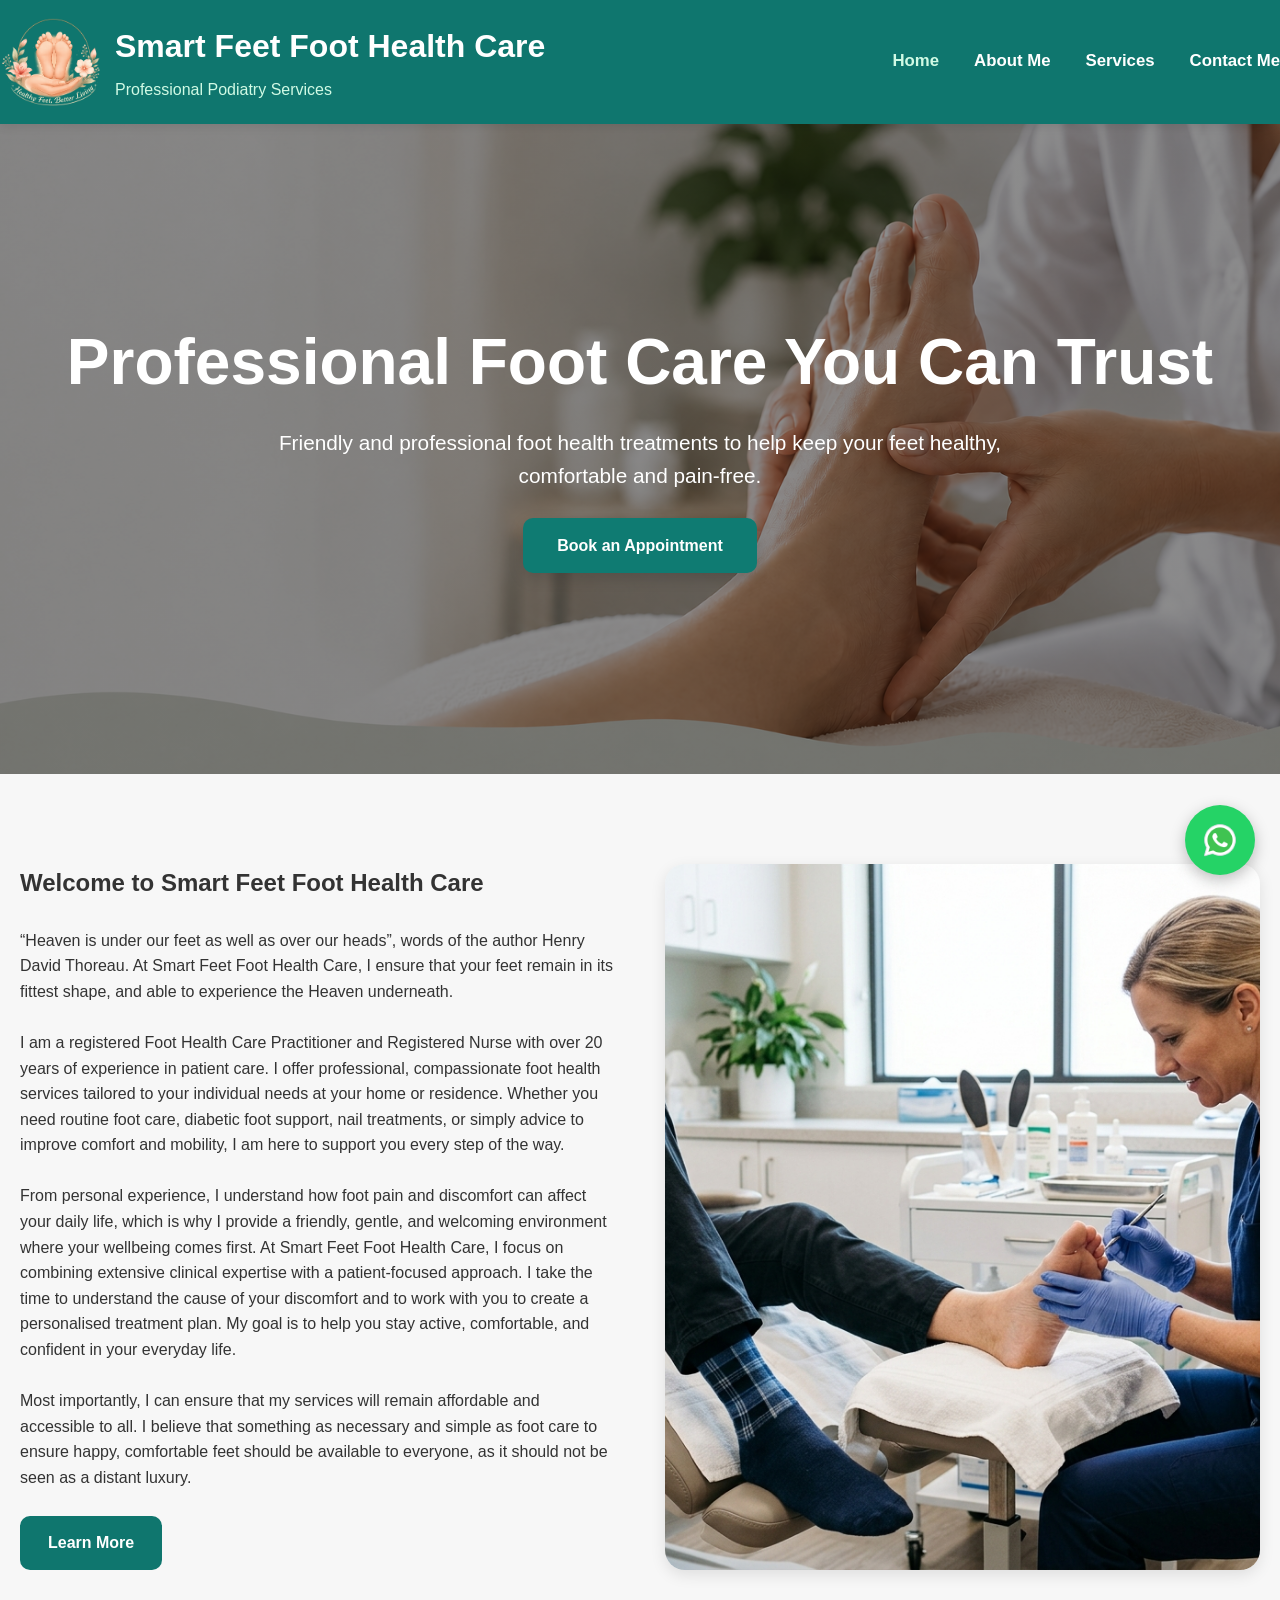
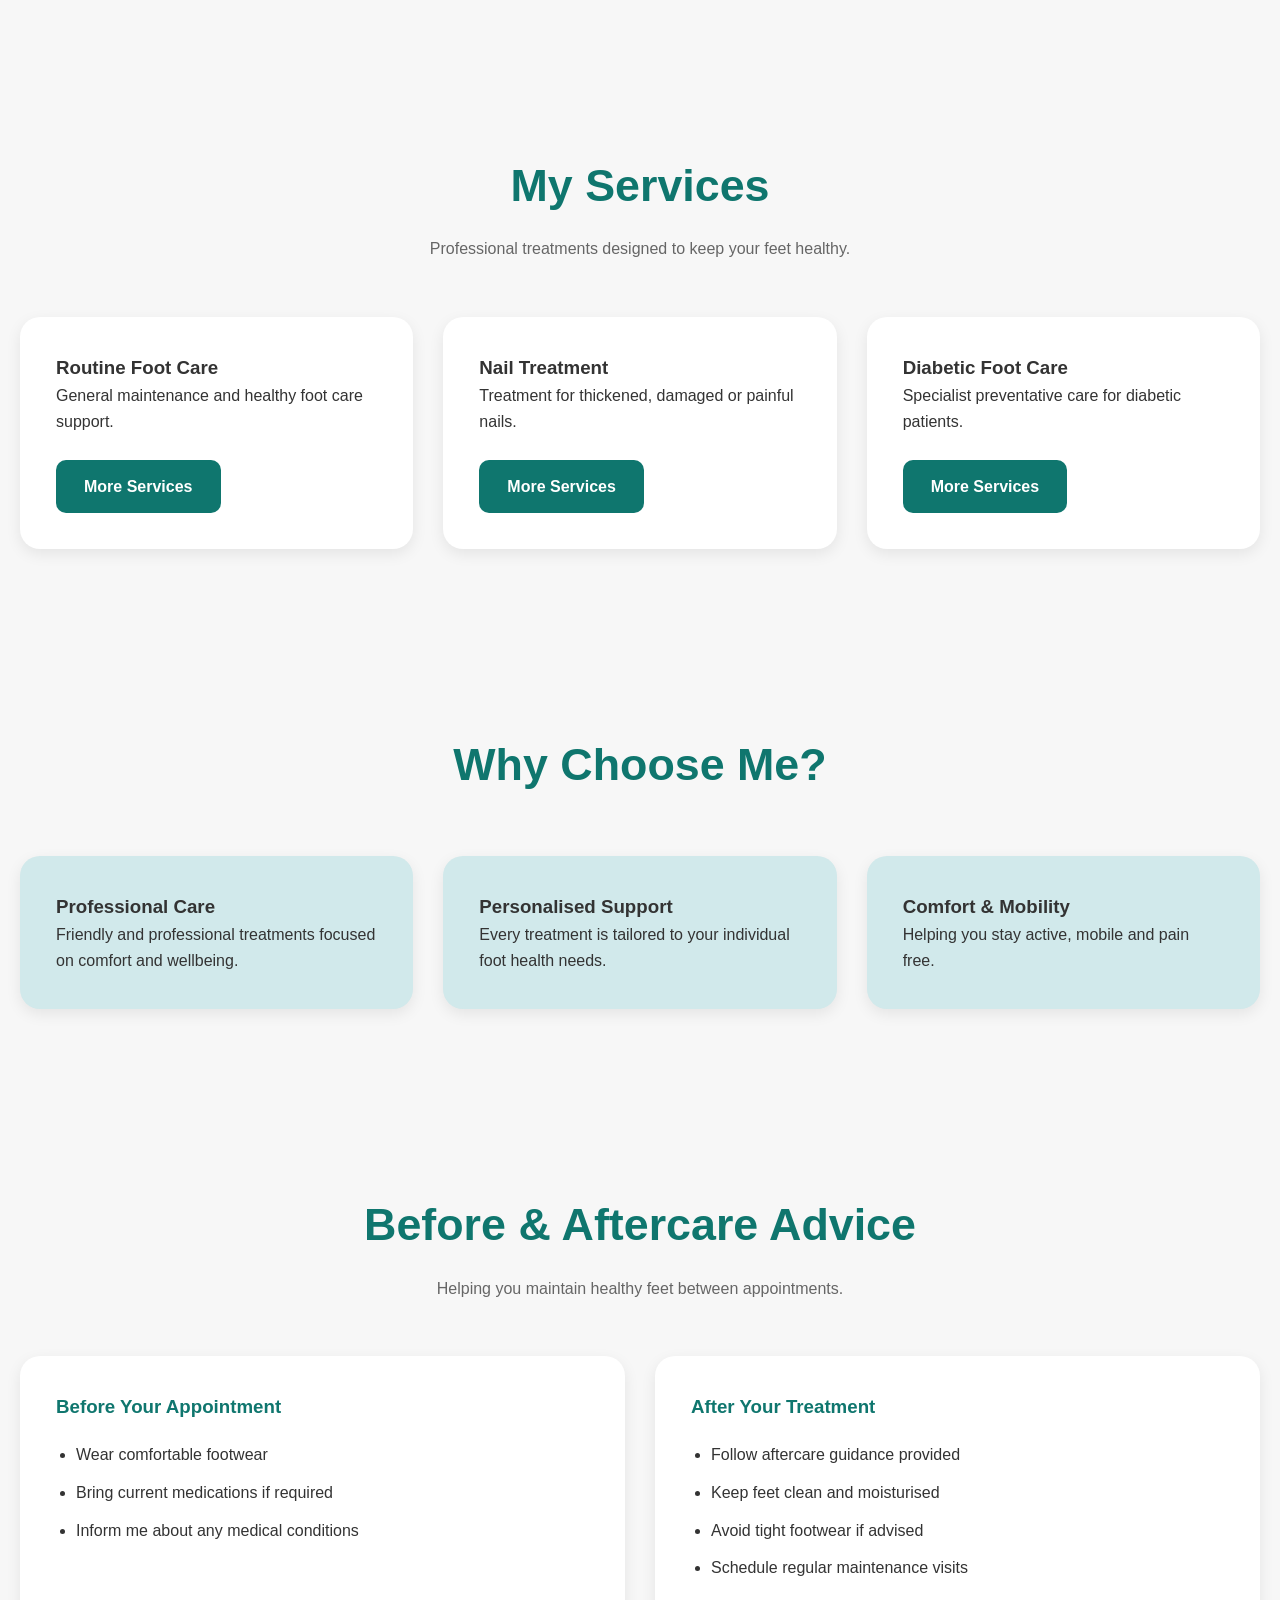
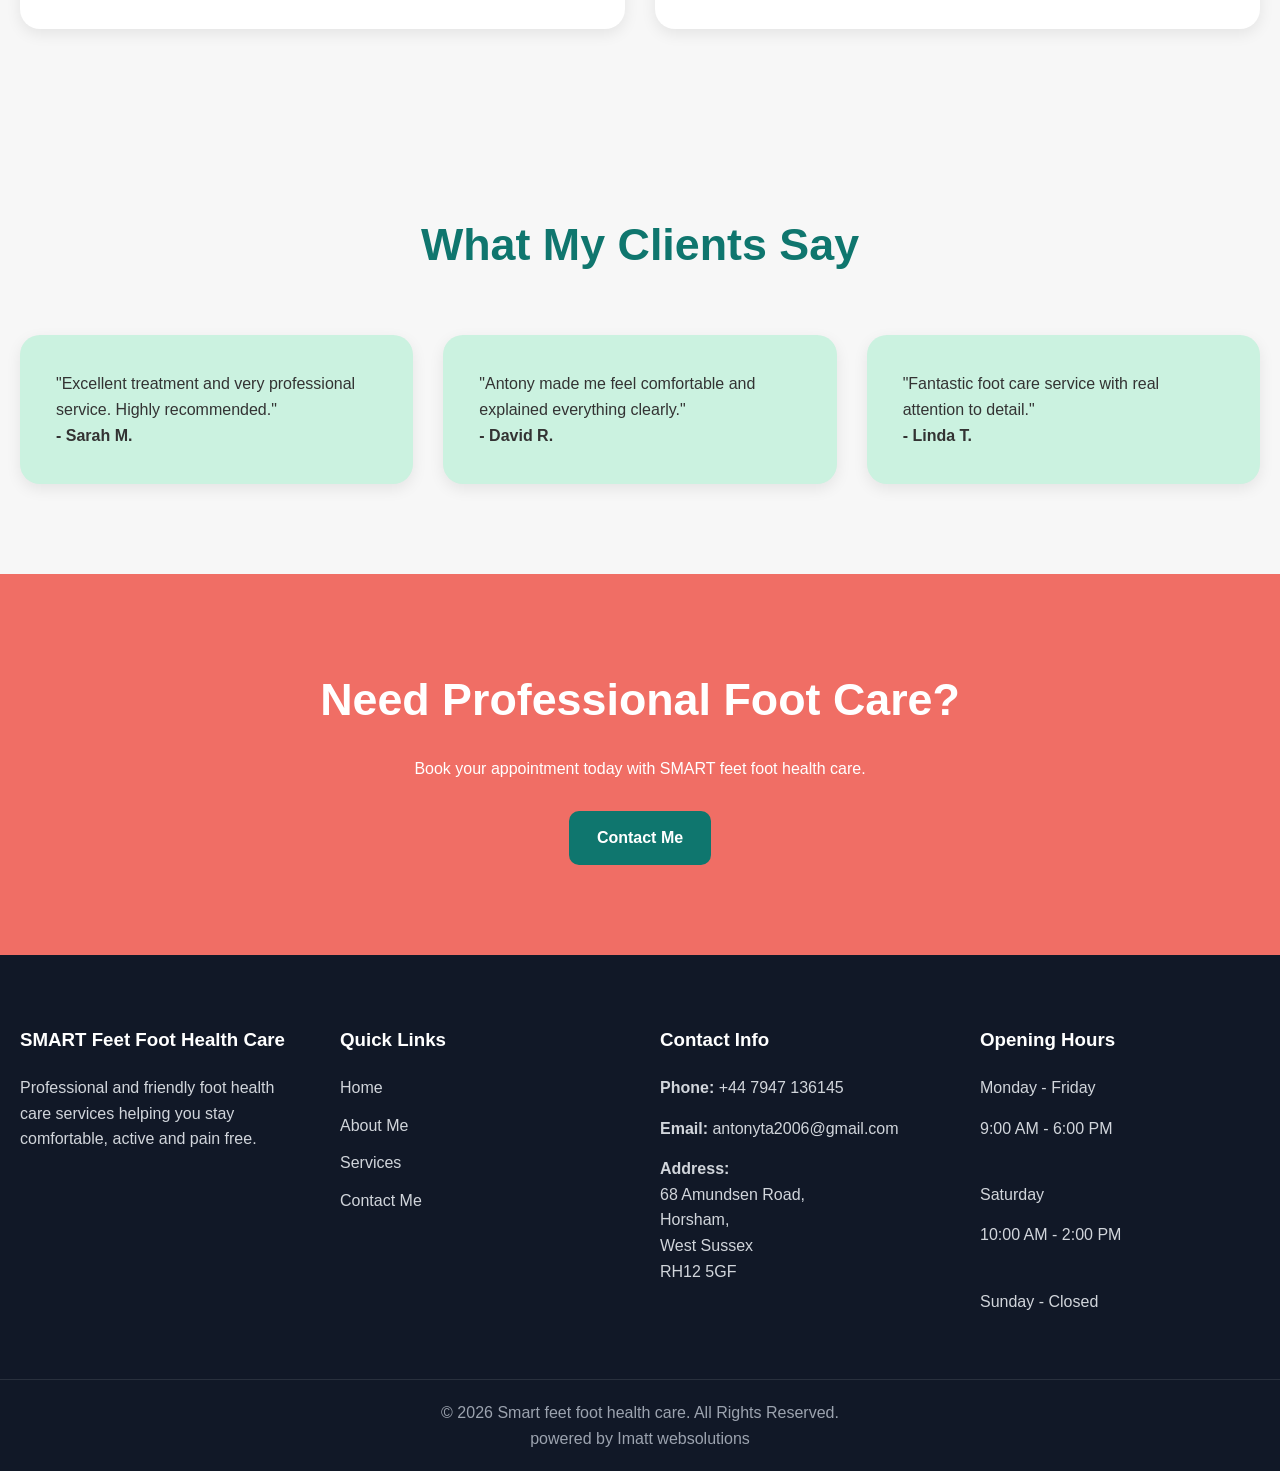
<file: index.html>
<!DOCTYPE html>
<html lang="en">
<head>
  <!-- Google tag (gtag.js) -->
<script async src="https://www.googletagmanager.com/gtag/js?id=G-RZLJ8C211P"></script>
<script>
  window.dataLayer = window.dataLayer || [];
  function gtag(){dataLayer.push(arguments);}
  gtag('js', new Date());

  gtag('config', 'G-RZLJ8C211P');
</script>
  <meta charset="UTF-8">
  <meta name="viewport" content="width=device-width, initial-scale=1.0">
  <title>Smart Feet Podiatry | Professional Foot Health Care in Sussex</title>

  <link rel="stylesheet" href="common.css">
</head>
<body>
<!-- ========================= -->
<!-- COMMON HEADER + NAVIGATION -->
<!-- Save this section in each page -->
<!-- ========================= -->

<header>
  <div class="container header-container">
<div class="logo">
  <a href="index.html">
    <img src="images/logo.png" alt="Smart Feet Foot Health Logo">
  </a>

  <div class="logo-text">
    <h1>Smart Feet Foot Health Care</h1>
    <p>Professional Podiatry Services</p>
  </div>
</div>

<div class="menu-toggle" id="menu-toggle">
  ☰
</div>

<nav class="navbar" id="navbar">
      <ul>
        <li><a href="index.html" class="active">Home</a></li>
        <li><a href="about.html">About Me</a></li>
        <li><a href="services.html">Services</a></li>
        <li><a href="contact.html">Contact Me</a></li>
      </ul>
    </nav>
  </div>
</header>

<!-- ========================= -->
<!-- COMMON HERO SECTION -->
<!-- Save this section in each page -->
<!-- ========================= -->

<section class="hero">
  <div class="hero-content">
    <h2>Professional Foot Care You Can Trust</h2>
    <p>
      Friendly and professional foot health treatments to help keep your feet healthy, comfortable and pain-free.
    </p><br>
        <!-- Hero Button -->
    <a href="contact.html#appointment" class="hero-btn">
      Book an Appointment
    </a>
  </div>
</section>
  <!-- Page Content -->
<section class="welcome-section">

  <div class="container welcome-container">

    <div class="welcome-text">
      <h2>Welcome to Smart Feet Foot Health Care</h2><br>

      <p>
        “Heaven is under our feet as well as over our heads”, words of the author Henry David Thoreau. At Smart Feet Foot Health Care, I ensure that your feet remain in its fittest shape, and able to experience the Heaven underneath.
      </p><br>    
      <p>
    I am a registered Foot Health Care Practitioner and Registered Nurse with over 20 years of experience in patient care. I offer professional, compassionate foot health services tailored to your individual needs at your home or residence. Whether you need routine foot care, diabetic foot support, nail treatments, or simply advice to improve comfort and mobility, I am here to support you every step of the way.
      </p><br>

      <p>
From personal experience, I understand how foot pain and discomfort can affect your daily life, which is why I provide a friendly, gentle, and welcoming environment where your wellbeing comes first. At Smart Feet Foot Health Care, I focus on combining extensive clinical expertise with a patient-focused approach. I take the time to understand the cause of your discomfort and to work with you to create a personalised treatment plan. My goal is to help you stay active, comfortable, and confident in your everyday life.
      </p><br>
<p>Most importantly, I can ensure that my services will remain affordable and accessible to all. I believe that something as necessary and simple as foot care to ensure happy, comfortable feet should be available to everyone, as it should not be seen as a distant luxury.
</p><br>
      <a href="about.html" class="btn-primary">
        Learn More
      </a>
    </div>

    <div class="welcome-image">
      <img src="images/welcome.png" alt="Foot Care">
    </div>

  </div>

</section>
<section class="services-preview">

  <div class="container">

    <div class="section-title">
      <h2>My Services</h2>
      <p>Professional treatments designed to keep your feet healthy.</p>
    </div>

    <div class="services-grid">

      <div class="service-card">
        <h3>Routine Foot Care</h3>
        
  <p>
    General maintenance and healthy foot care support.
  </p><br>

  <a href="services.html" class="service-btn">
    More Services
  </a>
      </div>

      <div class="service-card">
        <h3>Nail Treatment</h3>
        <p>Treatment for thickened, damaged or painful nails.</p><br>
  <a href="services.html" class="service-btn">
    More Services
  </a>
      </div>

      <div class="service-card">
        <h3>Diabetic Foot Care</h3>
        <p>Specialist preventative care for diabetic patients.</p><br>
  <a href="services.html" class="service-btn">
    More Services
  </a>
      </div>

    </div>

  </div>

</section>
<section class="why-us">

  <div class="container">

    <div class="section-title">
      <h2>Why Choose Me?</h2>
    </div>

    <div class="why-grid">

      <div class="why-card">
        <h3>Professional Care</h3>
        <p>Friendly and professional treatments focused on comfort and wellbeing.</p>
      </div>

      <div class="why-card">
        <h3>Personalised Support</h3>
        <p>Every treatment is tailored to your individual foot health needs.</p>
      </div>

      <div class="why-card">
        <h3>Comfort & Mobility</h3>
        <p>Helping you stay active, mobile and pain free.</p>
      </div>

    </div>

  </div>

</section>
  <section class="care-section">

  <div class="container">

    <div class="section-title">
      <h2>Before & Aftercare Advice</h2>

      <p>
        Helping you maintain healthy feet between appointments.
      </p>
    </div>

    <div class="care-grid">

      <div class="care-card">

        <h3>Before Your Appointment</h3>

        <ul>
          <li>Wear comfortable footwear</li>
          <li>Bring current medications if required</li>
          <li>Inform me about any medical conditions</li>
        </ul>

      </div>

      <div class="care-card">

        <h3>After Your Treatment</h3>

        <ul>
          <li>Follow aftercare guidance provided</li>
          <li>Keep feet clean and moisturised</li>
          <li>Avoid tight footwear if advised</li>
          <li>Schedule regular maintenance visits</li>
        </ul>

      </div>

    </div>

  </div>

</section>
<section class="testimonials">

  <div class="container">

    <div class="section-title">
      <h2>What  My Clients Say</h2>
    </div>

    <div class="testimonial-grid">

      <div class="testimonial-card">
        <p>
          "Excellent treatment and very professional service. Highly recommended."
        </p>

        <h4>- Sarah M.</h4>
      </div>

      <div class="testimonial-card">
        <p>
          "Antony made me feel comfortable and explained everything clearly."
        </p>

        <h4>- David R.</h4>
      </div>

      <div class="testimonial-card">
        <p>
          "Fantastic foot care service with real attention to detail."
        </p>

        <h4>- Linda T.</h4>
      </div>

    </div>

  </div>

</section>

</section>

<section class="services-cta">

  <div class="container services-cta-container">

    <h2>Need Professional Foot Care?</h2>

    <p>
      Book your appointment today with SMART feet foot health care.
    </p>

    <a href="contact.html#appointment" class="btn-primary">
      Contact Me
    </a>

  </div>

</section>

<!-- ========================= -->
<!-- COMMON FOOTER -->
<!-- Save this section in each page -->
<!-- ========================= -->

<!-- ========================= -->
<!-- Footer -->
<!-- ========================= -->

<footer class="footer">

  <div class="container footer-container">

    <!-- Footer About -->
    <div class="footer-column">
      <h3>SMART Feet Foot Health Care</h3>

      <p>
        Professional and friendly foot health care services helping you stay comfortable, active and pain free.
      </p>
    </div>

    <!-- Quick Links -->
    <div class="footer-column">
      <h3>Quick Links</h3>

      <ul class="footer-links">
        <li><a href="index.html">Home</a></li>
        <li><a href="about.html">About Me</a></li>
        <li><a href="services.html">Services</a></li>
        <li><a href="contact.html">Contact Me</a></li>
      </ul>
    </div>

    <!-- Contact Information -->
    <div class="footer-column">
      <h3>Contact Info</h3>

      <p><strong>Phone:</strong> +44 7947 136145</p>

      <p><strong>Email:</strong> antonyta2006@gmail.com</p>

      <p>
        <strong>Address:</strong><br>
        68 Amundsen Road,<br>
        Horsham,<br>
        West Sussex<br>
        RH12 5GF
      </p>
    </div>

    <!-- Opening Hours -->
    <div class="footer-column">
      <h3>Opening Hours</h3>

      <p>Monday - Friday</p>
      <p>9:00 AM - 6:00 PM</p>

      <br>

      <p>Saturday</p>
      <p>10:00 AM - 2:00 PM</p>

      <br>

      <p>Sunday - Closed</p>
    </div>

  </div>

  <!-- Bottom Footer -->
  <div class="footer-bottom">
    <p>
      © 2026 Smart feet foot health care. All Rights Reserved.
    </p>
    <p>powered by Imatt websolutions</p>
  </div>

</footer>
  <script src="common.js"></script>
<!-- WhatsApp Floating Button -->
<a 
  href="https://wa.me/447947136145" 
  class="whatsapp-float" 
  target="_blank"
>
  <img src="images/whatsapp-icon.png" alt="WhatsApp">
</a>
</body>
</html>
</file>
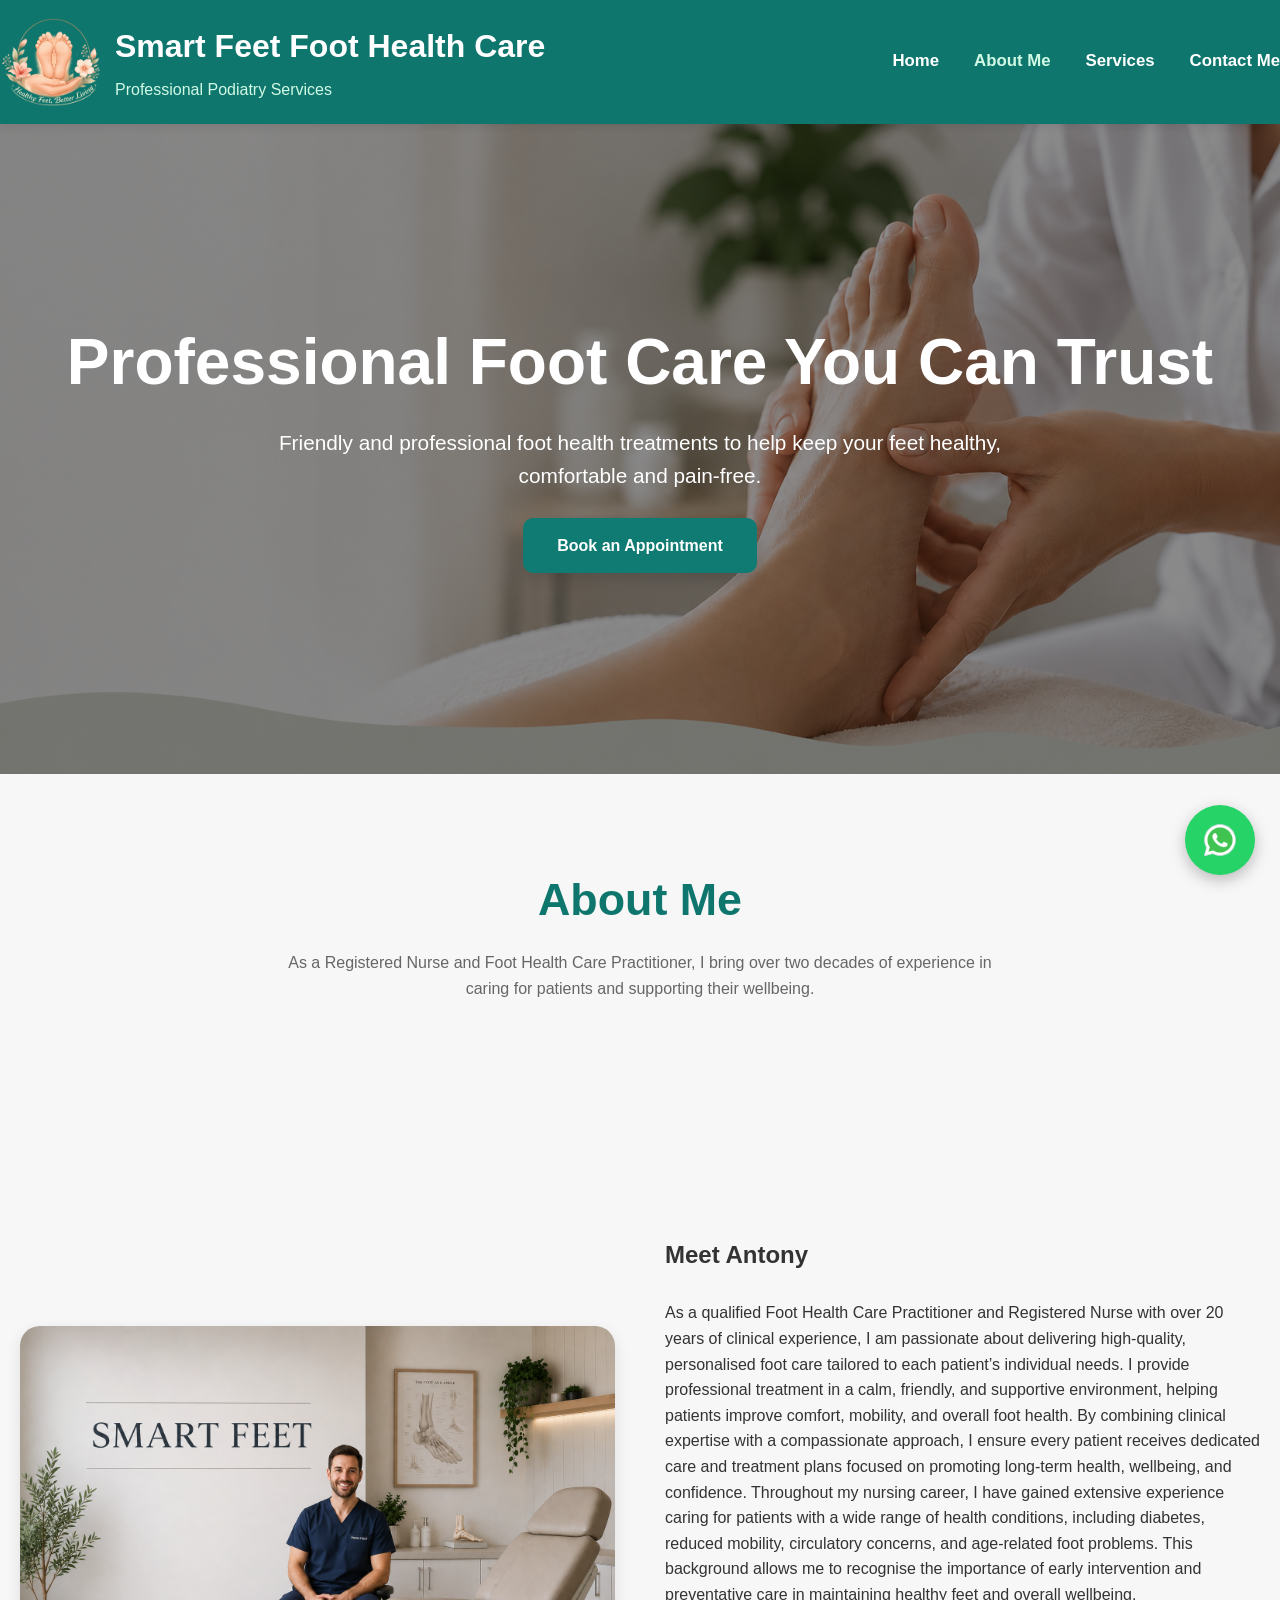
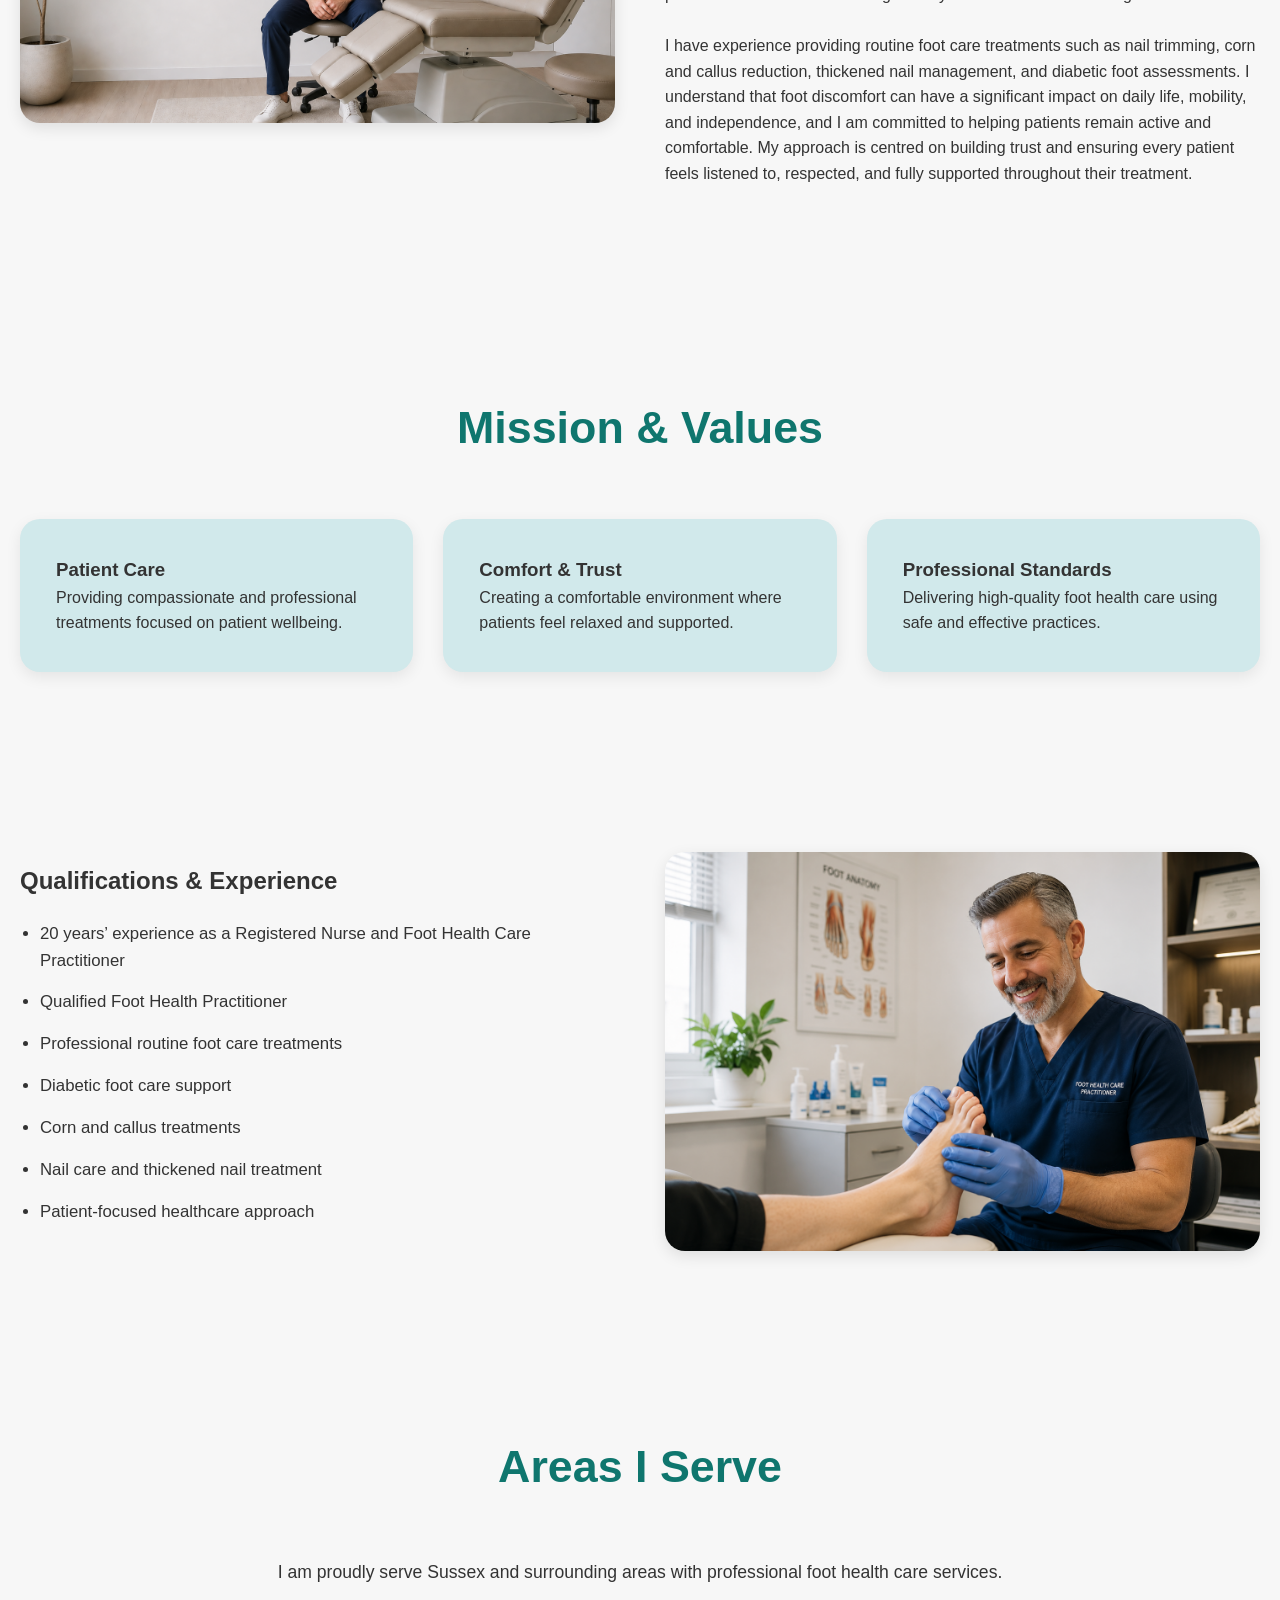
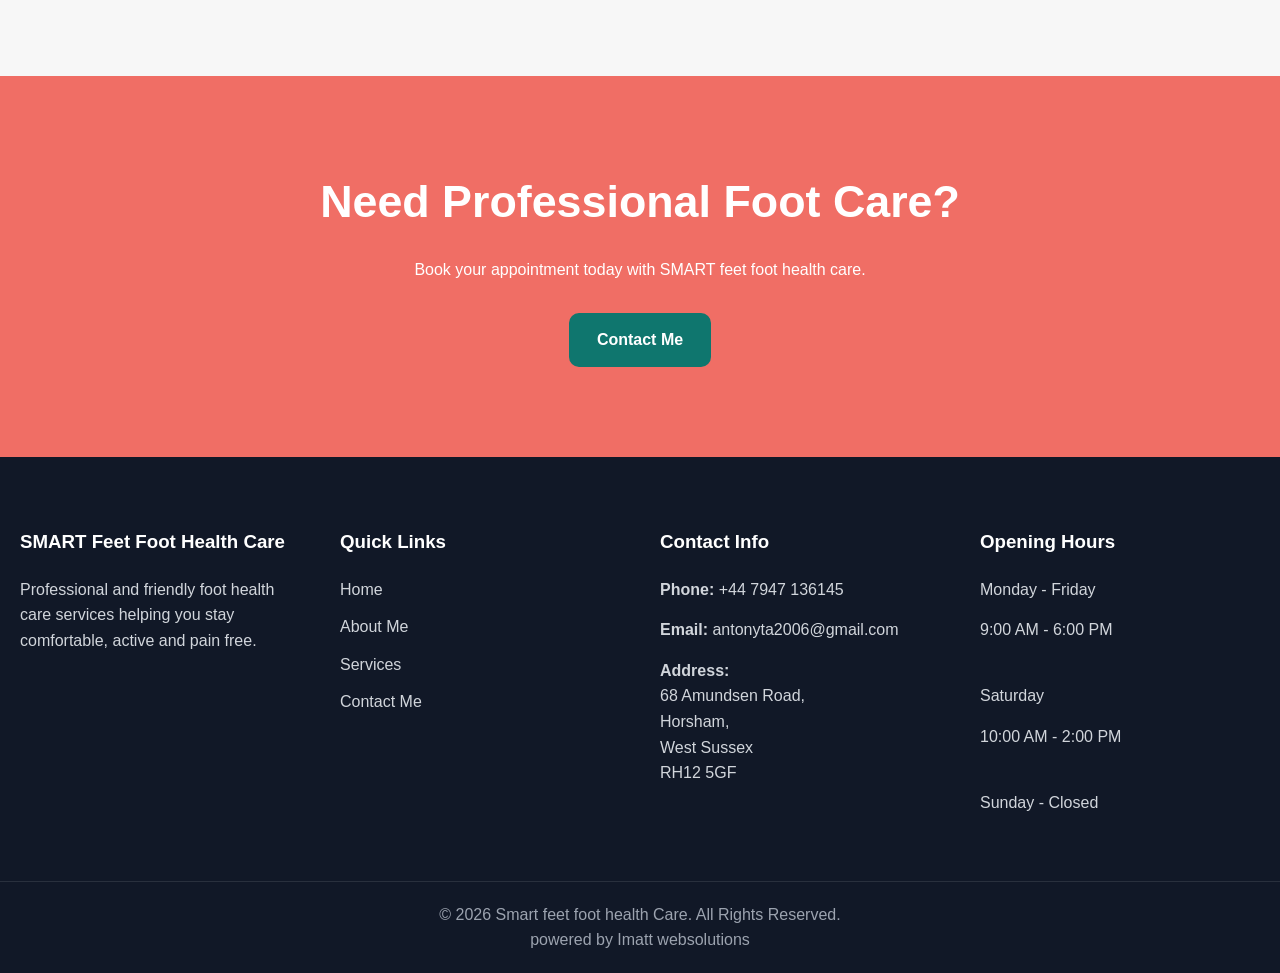
<file: about.html>
<!DOCTYPE html>
<html lang="en">
<head>
  <!-- Google tag (gtag.js) -->
<script async src="https://www.googletagmanager.com/gtag/js?id=G-RZLJ8C211P"></script>
<script>
  window.dataLayer = window.dataLayer || [];
  function gtag(){dataLayer.push(arguments);}
  gtag('js', new Date());

  gtag('config', 'G-RZLJ8C211P');
</script>
  <meta charset="UTF-8">
  <meta name="viewport" content="width=device-width, initial-scale=1.0">
  <title>Smart Feet Podiatry | Professional Foot Health Care in Sussex</title>

  <link rel="stylesheet" href="common.css">
</head>
<body>
<!-- ========================= -->
<!-- COMMON HEADER + NAVIGATION -->
<!-- Save this section in each page -->
<!-- ========================= -->

<header>
  <div class="container header-container">
<div class="logo">
  <a href="index.html">
    <img src="images/logo.png" alt="Smart Feet Foot Health Logo">
  </a>

  <div class="logo-text">
    <h1>Smart Feet Foot Health Care</h1>
    <p>Professional Podiatry Services</p>
  </div>
</div>

<div class="menu-toggle" id="menu-toggle">
  ☰
</div>

<nav class="navbar" id="navbar">
      <ul>
        <li><a href="index.html">Home</a></li>
        <li><a href="about.html" class="active">About Me</a></li>
        <li><a href="services.html">Services</a></li>
        <li><a href="contact.html">Contact Me</a></li>
      </ul>
    </nav>
  </div>
</header>

<!-- ========================= -->
<!-- COMMON HERO SECTION -->
<!-- Save this section in each page -->
<!-- ========================= -->

<section class="hero">
  <div class="hero-content">
    <h2>Professional Foot Care You Can Trust</h2>
    <p>
      Friendly and professional foot health treatments to help keep your feet healthy, comfortable and pain-free.
    </p><br>
            <!-- Hero Button -->
    <a href="contact.html#appointment" class="hero-btn">
      Book an Appointment
    </a>
  </div>
</section>
<section class="about-intro">

  <div class="container">

    <div class="section-title">
      <h2>About Me</h2>

      <p>
        As a Registered Nurse and Foot Health Care Practitioner, I bring over two decades of experience in caring for patients and supporting their wellbeing.
      </p>
    </div>

  </div>

</section>
<section class="about-profile">

  <div class="container about-profile-container">

    <div class="profile-image">
      <img src="images/antony-profile.png" alt="Antony Foot Health Practitioner">
    </div>

    <div class="profile-content">

      <h2>Meet Antony</h2><br>

      <p>
As a qualified Foot Health Care Practitioner and Registered Nurse with over 20 years of clinical experience, I am passionate about delivering high-quality, personalised foot care tailored to each patient’s individual needs. I provide professional treatment in a calm, friendly, and supportive environment, helping patients improve comfort, mobility, and overall foot health. By combining clinical expertise with a compassionate approach, I ensure every patient receives dedicated care and treatment plans focused on promoting long-term health, wellbeing, and confidence. Throughout my nursing career, I have gained extensive experience caring for patients with a wide range of health conditions, including diabetes, reduced mobility, circulatory concerns, and age-related foot problems. This background allows me to recognise the importance of early intervention and preventative care in maintaining healthy feet and overall wellbeing.
      </p><br>

      <p>
        I have experience providing routine foot care treatments such as nail trimming, corn and callus reduction, thickened nail management, and diabetic foot assessments. I understand that foot discomfort can have a significant impact on daily life, mobility, and independence, and I am committed to helping patients remain active and comfortable. My approach is centred on building trust and ensuring every patient feels listened to, respected, and fully supported throughout their treatment. 
      </p><br>



    </div>

  </div>

</section>
<section class="mission-section">

  <div class="container">

    <div class="section-title">
      <h2>Mission & Values</h2>
    </div>

    <div class="mission-grid">

      <div class="mission-card">
        <h3>Patient Care</h3>

        <p>
          Providing compassionate and professional treatments focused on patient wellbeing.
        </p>
      </div>

      <div class="mission-card">
        <h3>Comfort & Trust</h3>

        <p>
          Creating a comfortable environment where patients feel relaxed and supported.
        </p>
      </div>

      <div class="mission-card">
        <h3>Professional Standards</h3>

        <p>
          Delivering high-quality foot health care using safe and effective practices.
        </p>
      </div>

    </div>

  </div>

</section>
<section class="qualifications-section">

  <div class="container qualifications-container">

    <div class="qualifications-content">

      <h2>Qualifications & Experience</h2>

      <ul class="qualification-list">

        <li>20 years’ experience as a Registered Nurse and Foot Health Care Practitioner</li>

        <li>Qualified Foot Health Practitioner</li>

        <li>Professional routine foot care treatments</li>

        <li>Diabetic foot care support</li>

        <li>Corn and callus treatments</li>

        <li>Nail care and thickened nail treatment</li>

        <li>Patient-focused healthcare approach</li>

      </ul>

    </div>

    <div class="qualifications-image">
      <img src="images/antony-profile1.png" alt="Foot Health Treatment">
    </div>

  </div>

</section>
<section class="service-area">

  <div class="container">

    <div class="section-title">
      <h2>Areas I Serve</h2>
    </div>

    <p class="service-area-text">
      I am proudly serve Sussex and surrounding areas with professional foot health care services.
    </p>

  </div>

</section>

<section class="services-cta">

  <div class="container services-cta-container">

    <h2>Need Professional Foot Care?</h2>

    <p>
      Book your appointment today with SMART feet foot health care.
    </p>

    <a href="contact.html#appointment" class="btn-primary">
      Contact Me
    </a>

  </div>

</section>

<!-- ========================= -->
<!-- COMMON FOOTER -->
<!-- Save this section in each page -->
<!-- ========================= -->

<!-- ========================= -->
<!-- Footer -->
<!-- ========================= -->

<footer class="footer">

  <div class="container footer-container">

    <!-- Footer About -->
    <div class="footer-column">
      <h3>SMART Feet Foot Health Care</h3>

      <p>
        Professional and friendly foot health care services helping you stay comfortable, active and pain free.
      </p>
    </div>

    <!-- Quick Links -->
    <div class="footer-column">
      <h3>Quick Links</h3>

      <ul class="footer-links">
        <li><a href="index.html">Home</a></li>
        <li><a href="about.html">About Me</a></li>
        <li><a href="services.html">Services</a></li>
        <li><a href="contact.html">Contact Me</a></li>
      </ul>
    </div>

    <!-- Contact Information -->
    <div class="footer-column">
      <h3>Contact Info</h3>

      <p><strong>Phone:</strong> +44 7947 136145</p>

      <p><strong>Email:</strong> antonyta2006@gmail.com</p>

      <p>
        <strong>Address:</strong><br>
        68 Amundsen Road,<br>
        Horsham,<br>
        West Sussex<br>
        RH12 5GF
      </p>
    </div>

    <!-- Opening Hours -->
    <div class="footer-column">
      <h3>Opening Hours</h3>

      <p>Monday - Friday</p>
      <p>9:00 AM - 6:00 PM</p>

      <br>

      <p>Saturday</p>
      <p>10:00 AM - 2:00 PM</p>

      <br>

      <p>Sunday - Closed</p>
    </div>

  </div>

  <!-- Bottom Footer -->
  <div class="footer-bottom">
    <p>
      © 2026 Smart feet foot health Care. All Rights Reserved.
    </p>
    <p>powered by Imatt websolutions</p>
  </div>

</footer>
  <script src="common.js"></script>
<!-- WhatsApp Floating Button -->
<a 
  href="https://wa.me/447947136145" 
  class="whatsapp-float" 
  target="_blank"
>
  <img src="images/whatsapp-icon.png" alt="WhatsApp">
</a>
</body>
</html>
</file>
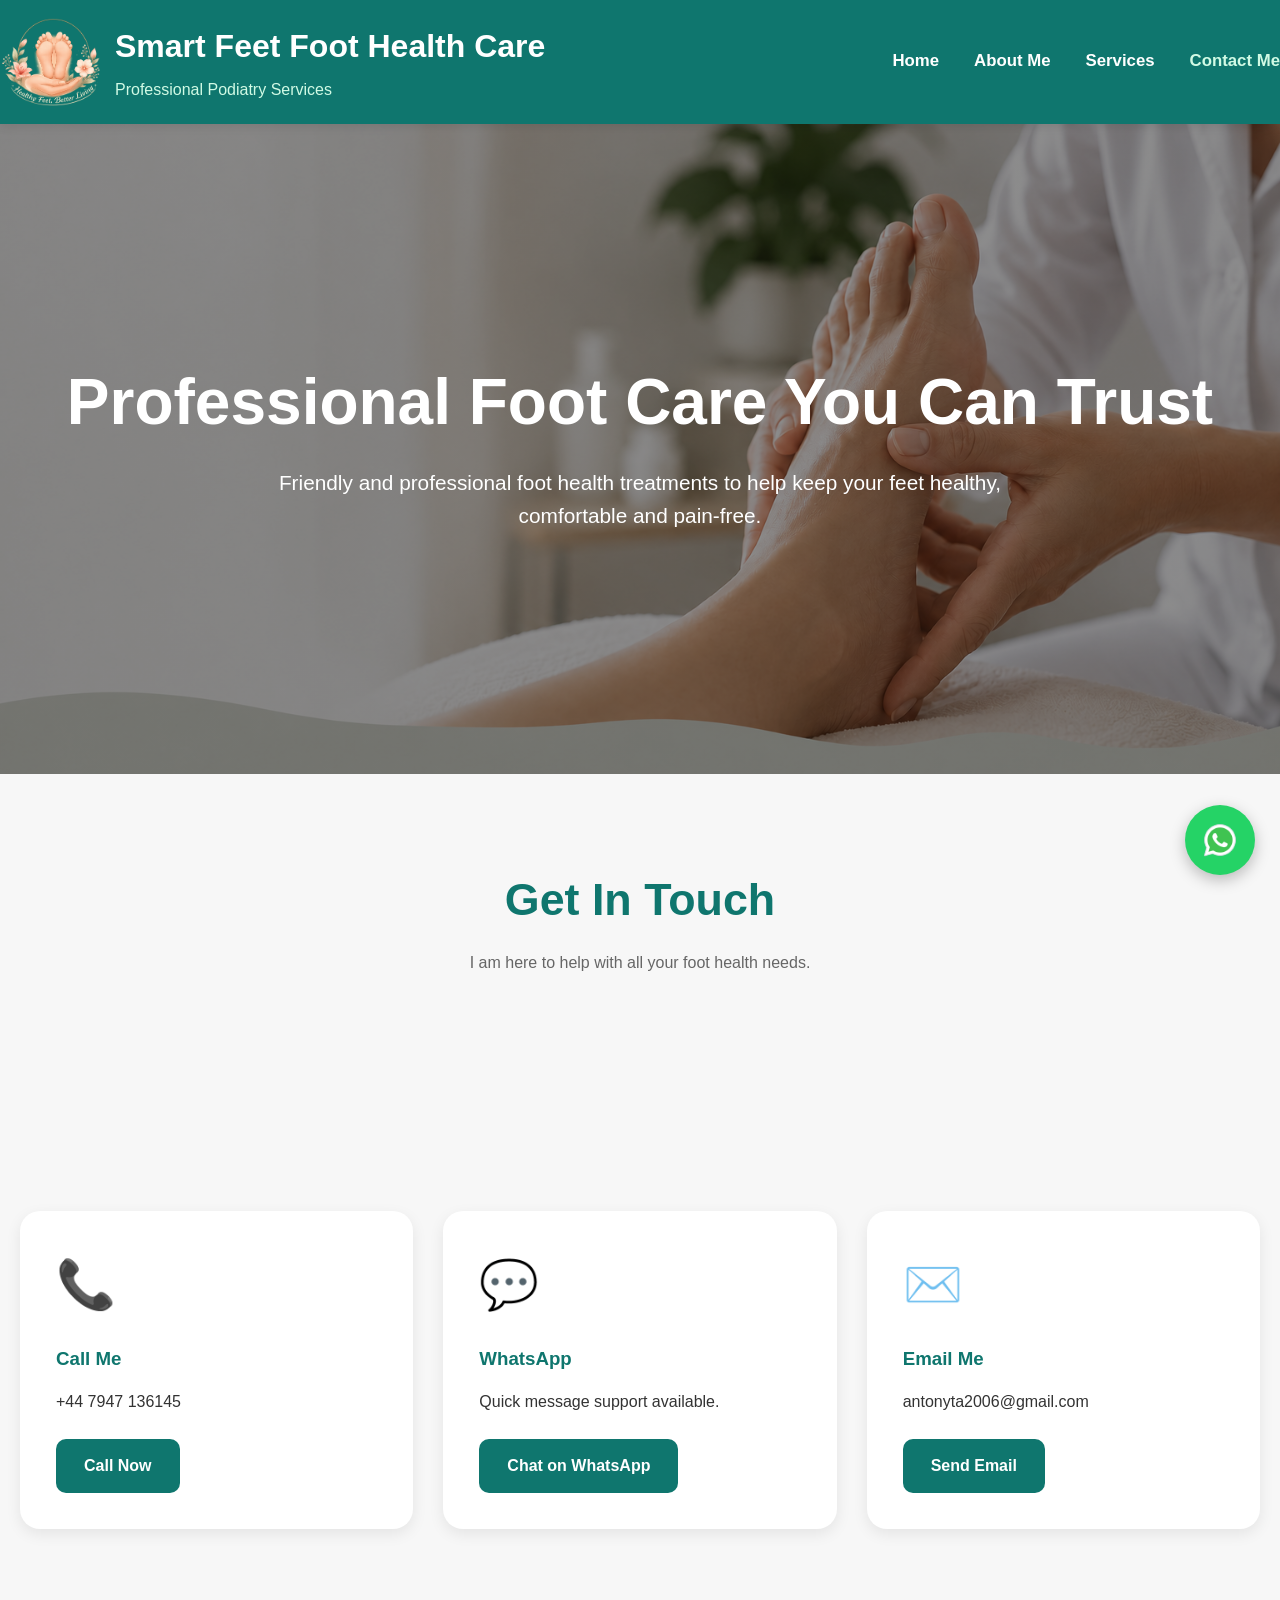
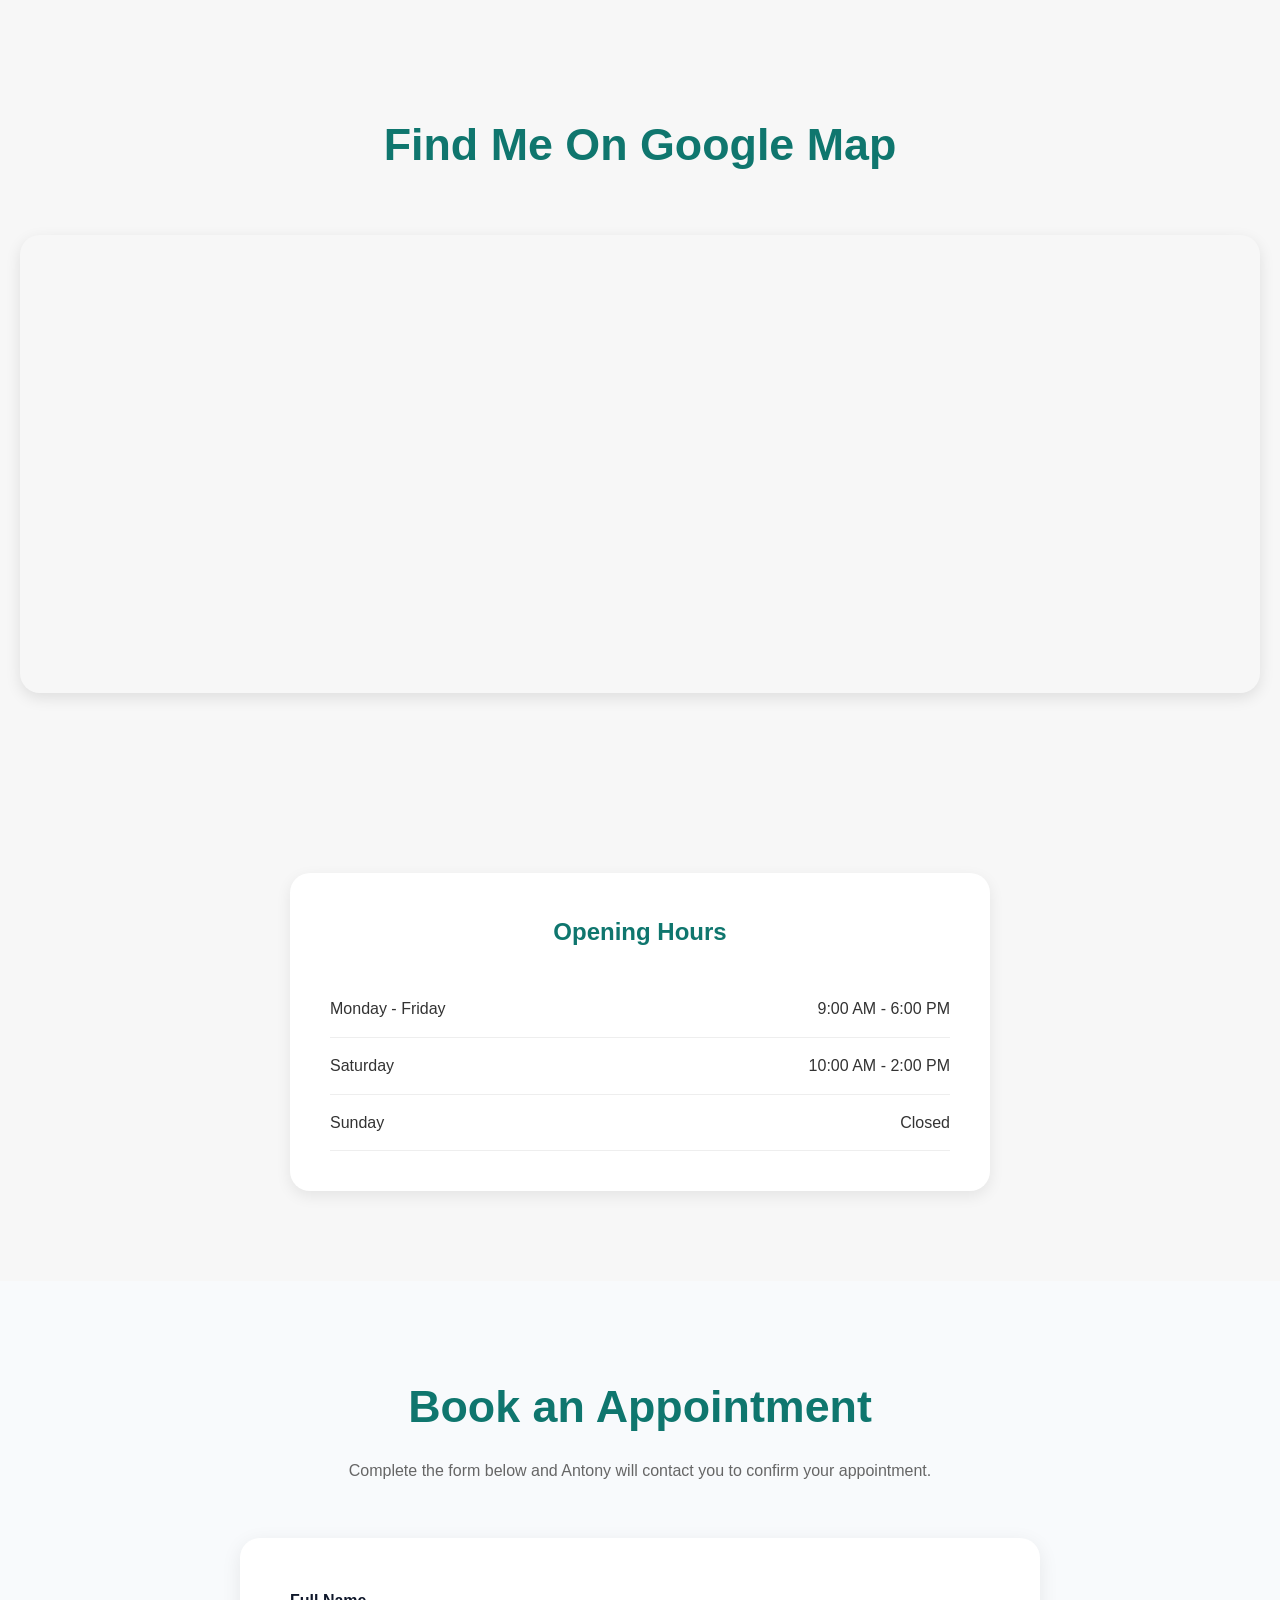
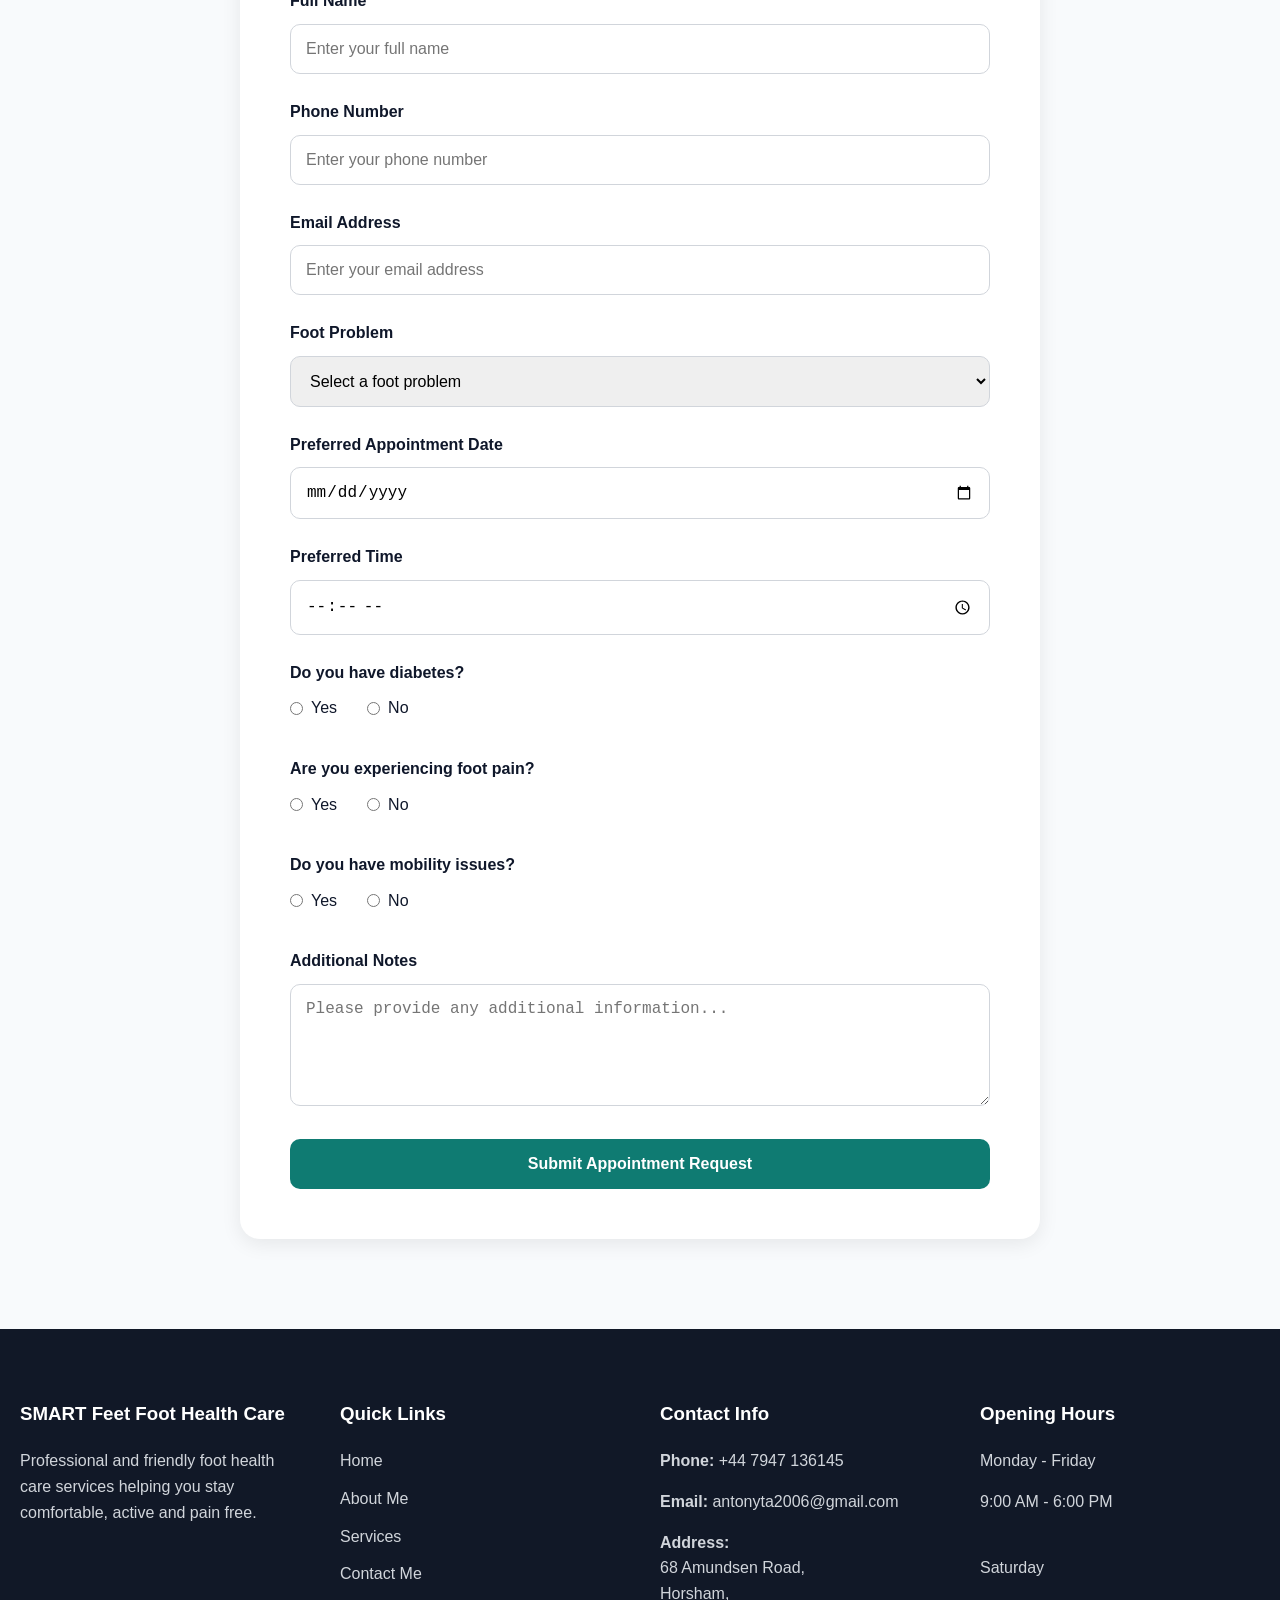
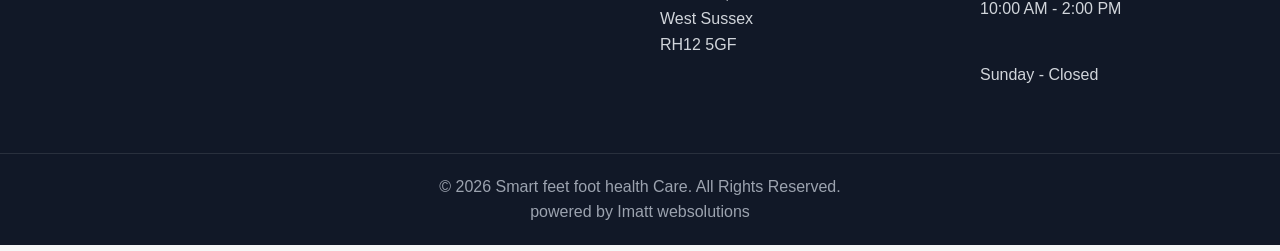
<file: contact.html>
<!DOCTYPE html>
<html lang="en">
<head>
  <!-- Google tag (gtag.js) -->
<script async src="https://www.googletagmanager.com/gtag/js?id=G-RZLJ8C211P"></script>
<script>
  window.dataLayer = window.dataLayer || [];
  function gtag(){dataLayer.push(arguments);}
  gtag('js', new Date());

  gtag('config', 'G-RZLJ8C211P');
</script>
  <meta charset="UTF-8">
  <meta name="viewport" content="width=device-width, initial-scale=1.0">
  <title>Smart Feet Podiatry | Professional Foot Health Care in Sussex</title>

  <link rel="stylesheet" href="common.css">
</head>
<body>
<!-- ========================= -->
<!-- COMMON HEADER + NAVIGATION -->
<!-- Save this section in each page -->
<!-- ========================= -->

<header>
  <div class="container header-container">
<div class="logo">
  <a href="index.html">
    <img src="images/logo.png" alt="Smart Feet Foot Health Logo">
  </a>

  <div class="logo-text">
    <h1>Smart Feet Foot Health Care</h1>
    <p>Professional Podiatry Services</p>
  </div>
</div>

<div class="menu-toggle" id="menu-toggle">
  ☰
</div>

<nav class="navbar" id="navbar">
      <ul>
        <li><a href="index.html">Home</a></li>
        <li><a href="about.html">About Me</a></li>
        <li><a href="services.html">Services</a></li>
        <li><a href="contact.html" class="active">Contact Me</a></li>
      </ul>
    </nav>
  </div>
</header>

<!-- ========================= -->
<!-- COMMON HERO SECTION -->
<!-- Save this section in each page -->
<!-- ========================= -->

<section class="hero">
  <div class="hero-content">
    <h2>Professional Foot Care You Can Trust</h2>
    <p>
      Friendly and professional foot health treatments to help keep your feet healthy, comfortable and pain-free.
    </p>
  </div>
</section>
  <!-- Page Content -->
<section class="contact-intro">

  <div class="container">

    <div class="section-title">
      <h2>Get In Touch</h2>

      <p>
        I am here to help with all your foot health needs.
      </p>
    </div>

  </div>

</section>
<section class="contact-cards">

  <div class="container">

    <div class="contact-grid">

      <!-- Phone -->

      <div class="contact-card">

        <div class="contact-icon">📞</div>

        <h3>Call Me</h3>

        <p>+44 7947 136145</p>

        <a href="tel:+447947136145" class="contact-btn">
          Call Now
        </a>

      </div>

      <!-- WhatsApp -->

      <div class="contact-card">

        <div class="contact-icon">💬</div>

        <h3>WhatsApp</h3>

        <p>Quick message support available.</p>

        <a href="https://wa.me/447947136145" target="_blank" class="contact-btn">
          Chat on WhatsApp
        </a>

      </div>

      <!-- Email -->

      <div class="contact-card">

        <div class="contact-icon">✉️</div>

        <h3>Email Me</h3>

        <p>antonyta2006@gmail.com</p>

        <a href="mailto:antonyta2006@gmail.com" class="contact-btn">
          Send Email
        </a>

      </div>

    </div>

  </div>

</section>
<section class="map-section">

  <div class="container">

    <div class="section-title">
      <h2>Find Me On Google Map</h2>
    </div>

    <div class="map-container">

      <iframe
        src="https://www.google.com/maps/embed?pb=!1m18!1m12!1m3!1d1253.217977601742!2d-0.3202354111385571!3d51.08196147791626!2m3!1f0!2f0!3f0!3m2!1i1024!2i768!4f13.1!3m3!1m2!1s0x4875ebcc2f7424f5%3A0x77c2c22a6f0f4d6d!2sAmundsen%20Rd%2C%20Horsham%20RH12%205GF!5e0!3m2!1sen!2suk!4v1779125072938!5m2!1sen!2suk"
        width="100%"
        height="450"
        style="border:0;"
        allowfullscreen=""
        loading="lazy">
      </iframe>

    </div>

  </div>

</section>
<section class="hours-section">

  <div class="container">

    <div class="hours-card">

      <h2>Opening Hours</h2>

      <div class="hours-row">
        <span>Monday - Friday</span>
        <span>9:00 AM - 6:00 PM</span>
      </div>

      <div class="hours-row">
        <span>Saturday</span>
        <span>10:00 AM - 2:00 PM</span>
      </div>

      <div class="hours-row">
        <span>Sunday</span>
        <span>Closed</span>
      </div>

    </div>

  </div>

</section>

  <!-- ========================= -->
<!-- Book Appointment Section -->
<!-- ========================= -->

<section class="appointment-section" id="appointment">

  <div class="container">

    <div class="section-title">
      <h2>Book an Appointment</h2>

      <p>
        Complete the form below and Antony will contact you to confirm your appointment.
      </p>
    </div>

    <form class="appointment-form"
   action="https://formspree.io/f/xqejybbw"
  method="POST">

      <!-- Name -->
      <div class="form-group">
        <label for="name">Full Name</label>

        <input 
          type="text" 
          id="name" 
          name="name" 
          placeholder="Enter your full name"
          required
        >
      </div>

      <!-- Phone -->
      <div class="form-group">
        <label for="phone">Phone Number</label>

        <input 
          type="tel" 
          id="phone" 
          name="phone" 
          placeholder="Enter your phone number"
          required
        >
      </div>

      <!-- Email -->
      <div class="form-group">
        <label for="email">Email Address</label>

        <input 
          type="email" 
          id="email" 
          name="email" 
          placeholder="Enter your email address"
          required
        >
      </div>

      <!-- Foot Problem -->
      <div class="form-group">
        <label for="problem">Foot Problem</label>

        <select id="problem" name="problem" required>
          <option value="">Select a foot problem</option>
          <option>General Foot Care</option>
          <option>Diabetic Foot Care</option>
          <option>Toenail Problems</option>
          <option>Corns & Calluses</option>
          <option>Heel Pain</option>
          <option>Ingrown Toenails</option>
          <option>Fungal Nail Treatment</option>
          <option>Foot Pain</option>
          <option>Other</option>
        </select>
      </div>

      <!-- Appointment Date -->
      <div class="form-group">
        <label for="date">Preferred Appointment Date</label>

        <input 
          type="date" 
          id="date" 
          name="date"
          required
        >
      </div>

      <!-- Appointment Time -->
      <div class="form-group">
        <label for="time">Preferred Time</label>

        <input 
          type="time" 
          id="time" 
          name="time"
          required
        >
      </div>

      <!-- Diabetes -->
      <div class="form-group">
        <label>Do you have diabetes?</label>

        <div class="radio-group">
          <label><input type="radio" name="diabetes" value="Yes"> Yes</label>

          <label><input type="radio" name="diabetes" value="No"> No</label>
        </div>
      </div>

      <!-- Foot Pain -->
      <div class="form-group">
        <label>Are you experiencing foot pain?</label>

        <div class="radio-group">
          <label><input type="radio" name="pain" value="Yes"> Yes</label>

          <label><input type="radio" name="pain" value="No"> No</label>
        </div>
      </div>

      <!-- Mobility -->
      <div class="form-group">
        <label>Do you have mobility issues?</label>

        <div class="radio-group">
          <label><input type="radio" name="mobility" value="Yes"> Yes</label>

          <label><input type="radio" name="mobility" value="No"> No</label>
        </div>
      </div>

      <!-- Notes -->
      <div class="form-group">
        <label for="notes">Additional Notes</label>

        <textarea 
          id="notes" 
          name="notes" 
          rows="5"
          placeholder="Please provide any additional information..."
        ></textarea>
      </div>
<!-- Success Redirect -->
<input 
  type="hidden" 
  name="_next" 
  value="thankyou.html"
>

      <!-- Submit Button -->
      <button type="submit" class="appointment-btn">
        Submit Appointment Request
      </button>

    </form>

  </div>

</section>


<!-- ========================= -->
<!-- COMMON FOOTER -->
<!-- Save this section in each page -->
<!-- ========================= -->

<!-- ========================= -->
<!-- Footer -->
<!-- ========================= -->

<footer class="footer">

  <div class="container footer-container">

    <!-- Footer About -->
    <div class="footer-column">
      <h3>SMART Feet Foot Health Care</h3>

      <p>
        Professional and friendly foot health care services helping you stay comfortable, active and pain free.
      </p>
    </div>

    <!-- Quick Links -->
    <div class="footer-column">
      <h3>Quick Links</h3>

      <ul class="footer-links">
        <li><a href="index.html">Home</a></li>
        <li><a href="about.html">About Me</a></li>
        <li><a href="services.html">Services</a></li>
        <li><a href="contact.html">Contact Me</a></li>
      </ul>
    </div>

    <!-- Contact Information -->
    <div class="footer-column">
      <h3>Contact Info</h3>

      <p><strong>Phone:</strong> +44 7947 136145</p>

      <p><strong>Email:</strong> antonyta2006@gmail.com</p>

      <p>
        <strong>Address:</strong><br>
        68 Amundsen Road,<br>
        Horsham,<br>
        West Sussex<br>
        RH12 5GF
      </p>
    </div>

    <!-- Opening Hours -->
    <div class="footer-column">
      <h3>Opening Hours</h3>

      <p>Monday - Friday</p>
      <p>9:00 AM - 6:00 PM</p>

      <br>

      <p>Saturday</p>
      <p>10:00 AM - 2:00 PM</p>

      <br>

      <p>Sunday - Closed</p>
    </div>

  </div>

  <!-- Bottom Footer -->
  <div class="footer-bottom">
    <p>
      © 2026 Smart feet foot health Care. All Rights Reserved.
    </p>
    <p>powered by Imatt websolutions</p>
  </div>

</footer>
  <script src="common.js"></script>
<!-- WhatsApp Floating Button -->
<a 
  href="https://wa.me/447947136145" 
  class="whatsapp-float" 
  target="_blank"
>
  <img src="images/whatsapp-icon.png" alt="WhatsApp">
</a>
</body>
</html>
</file>
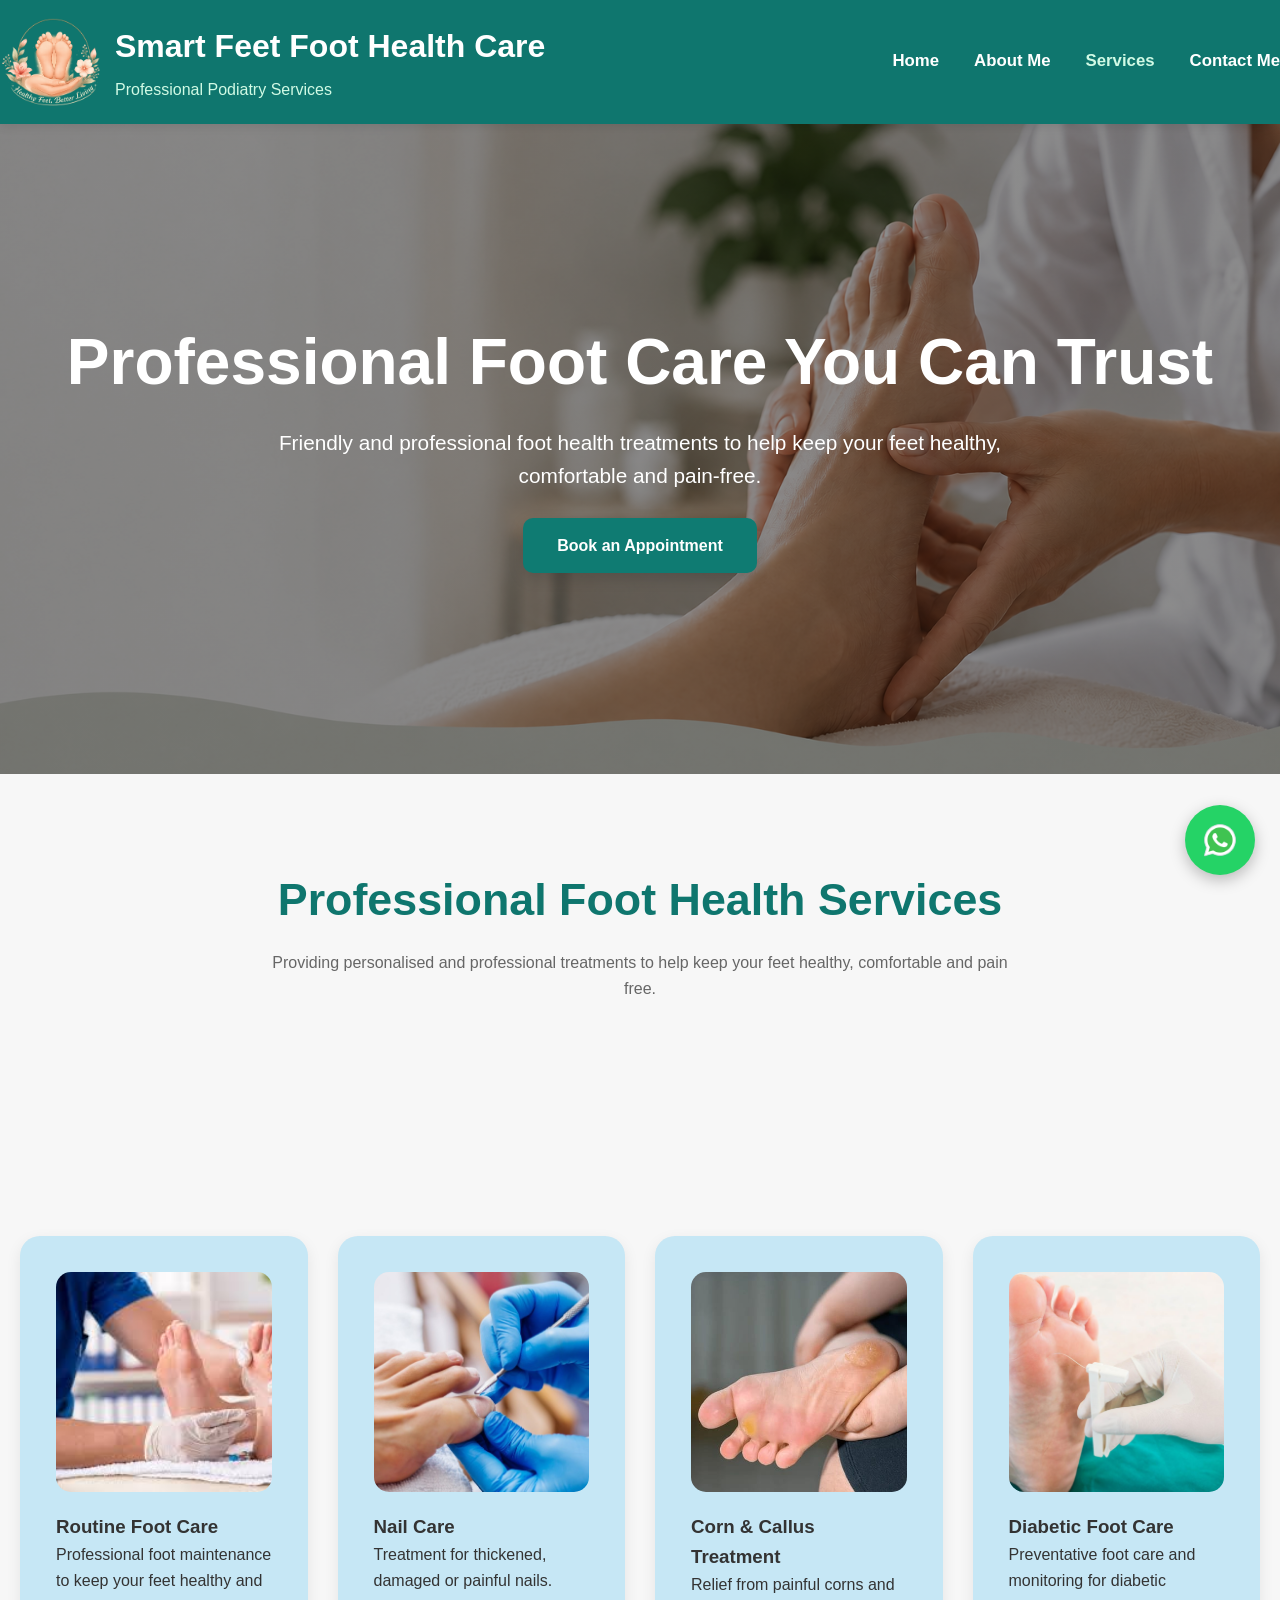
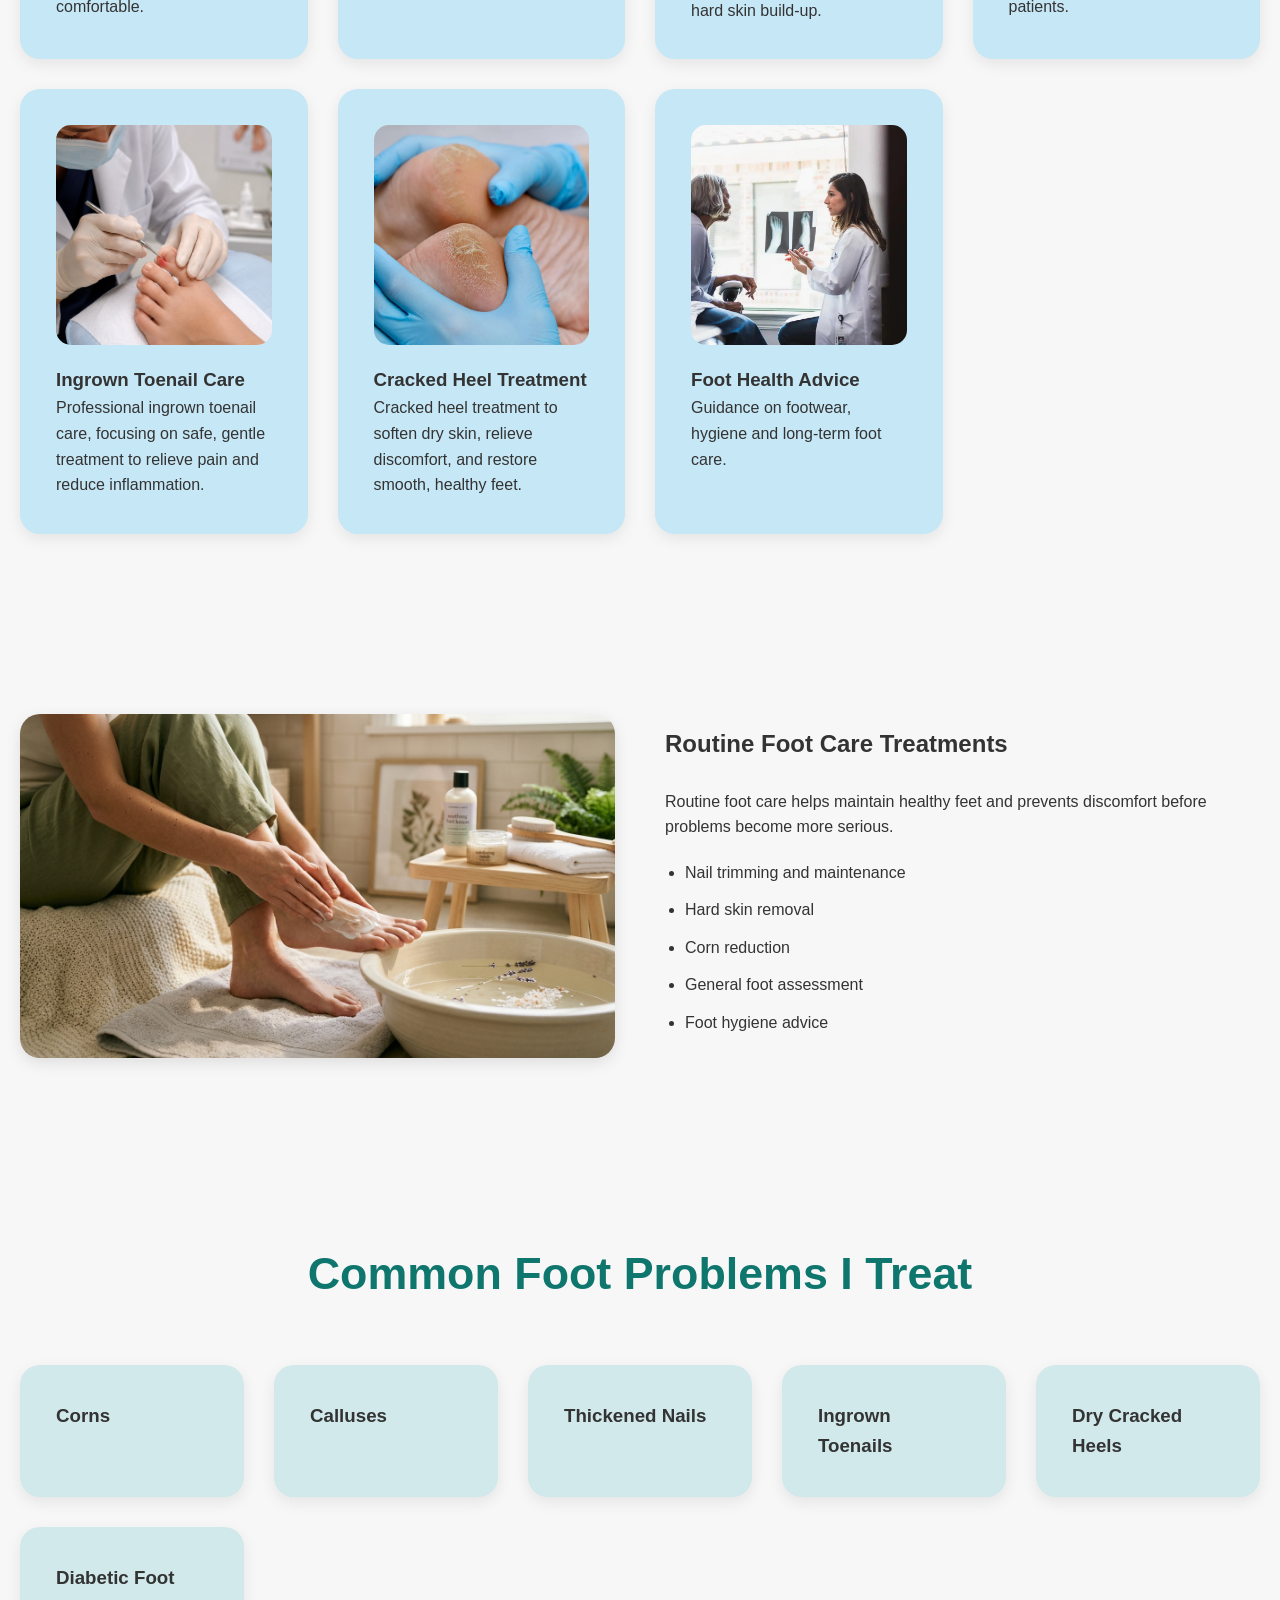
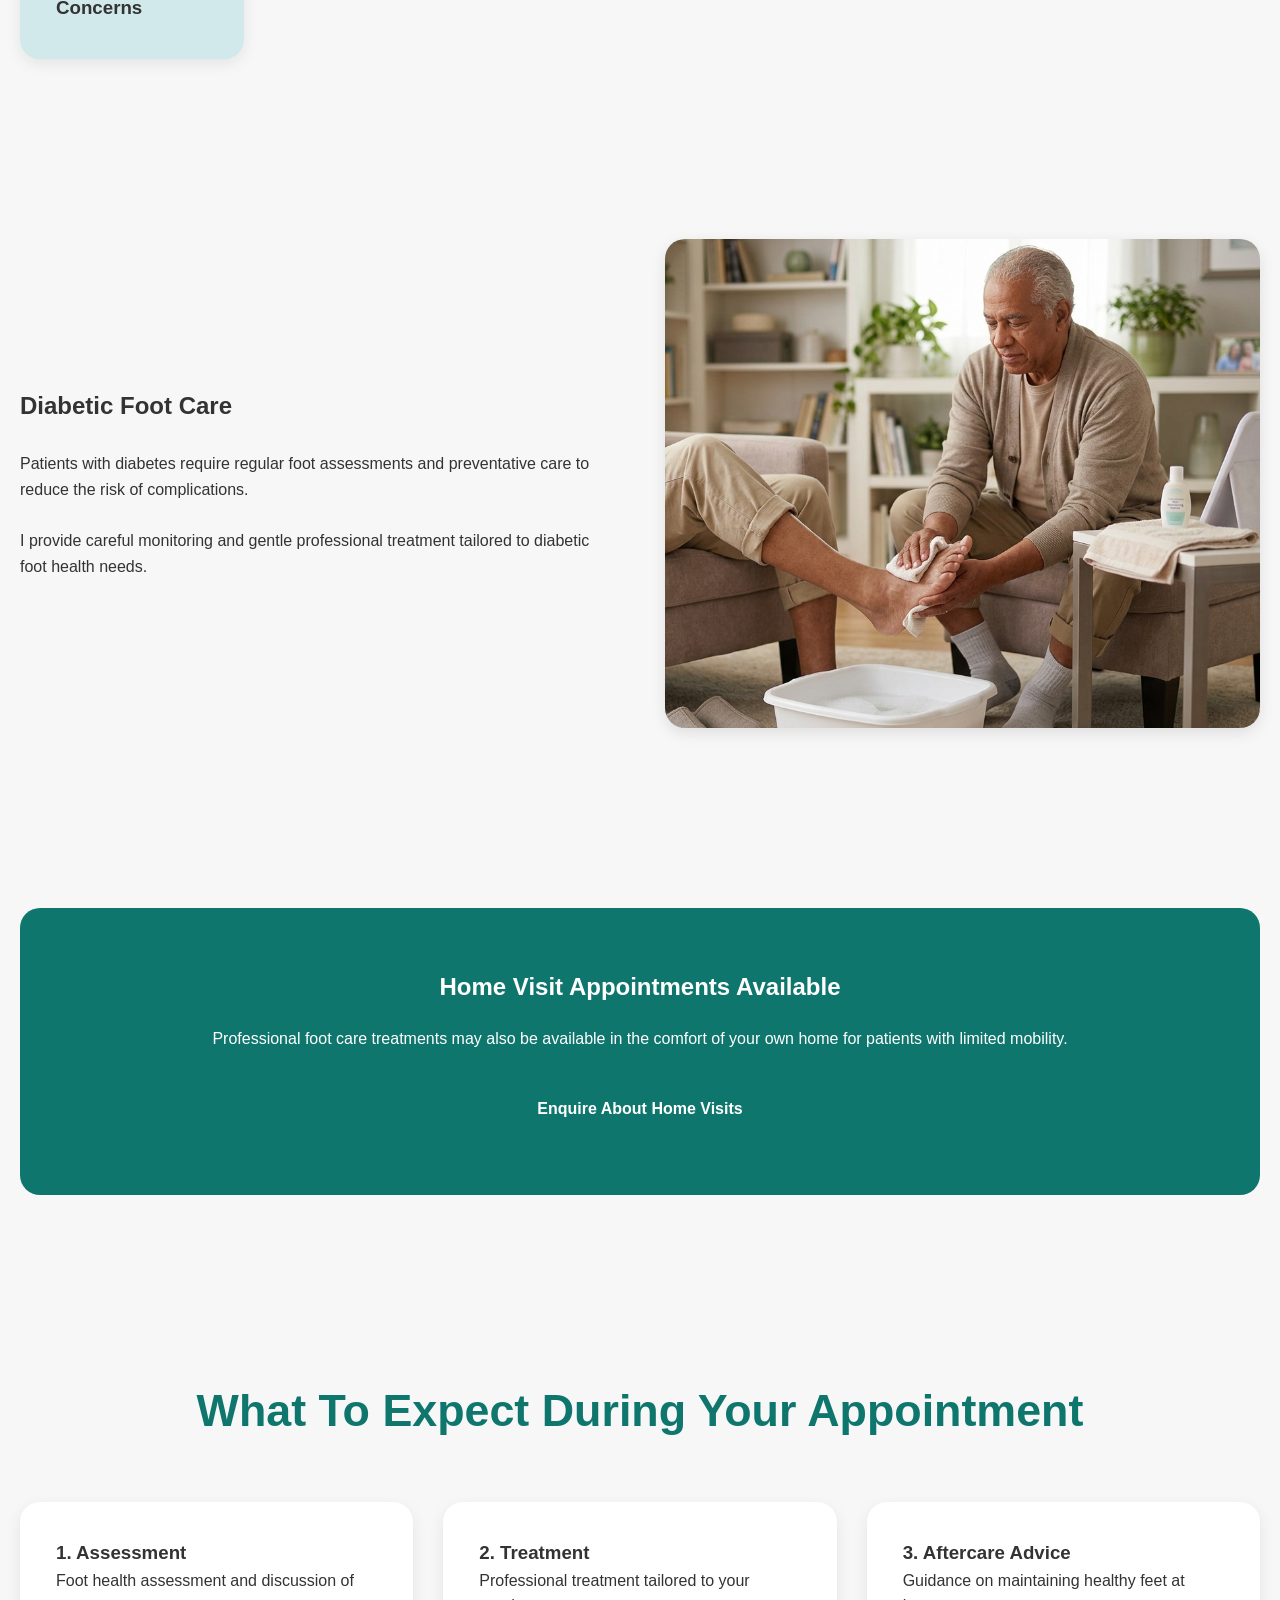
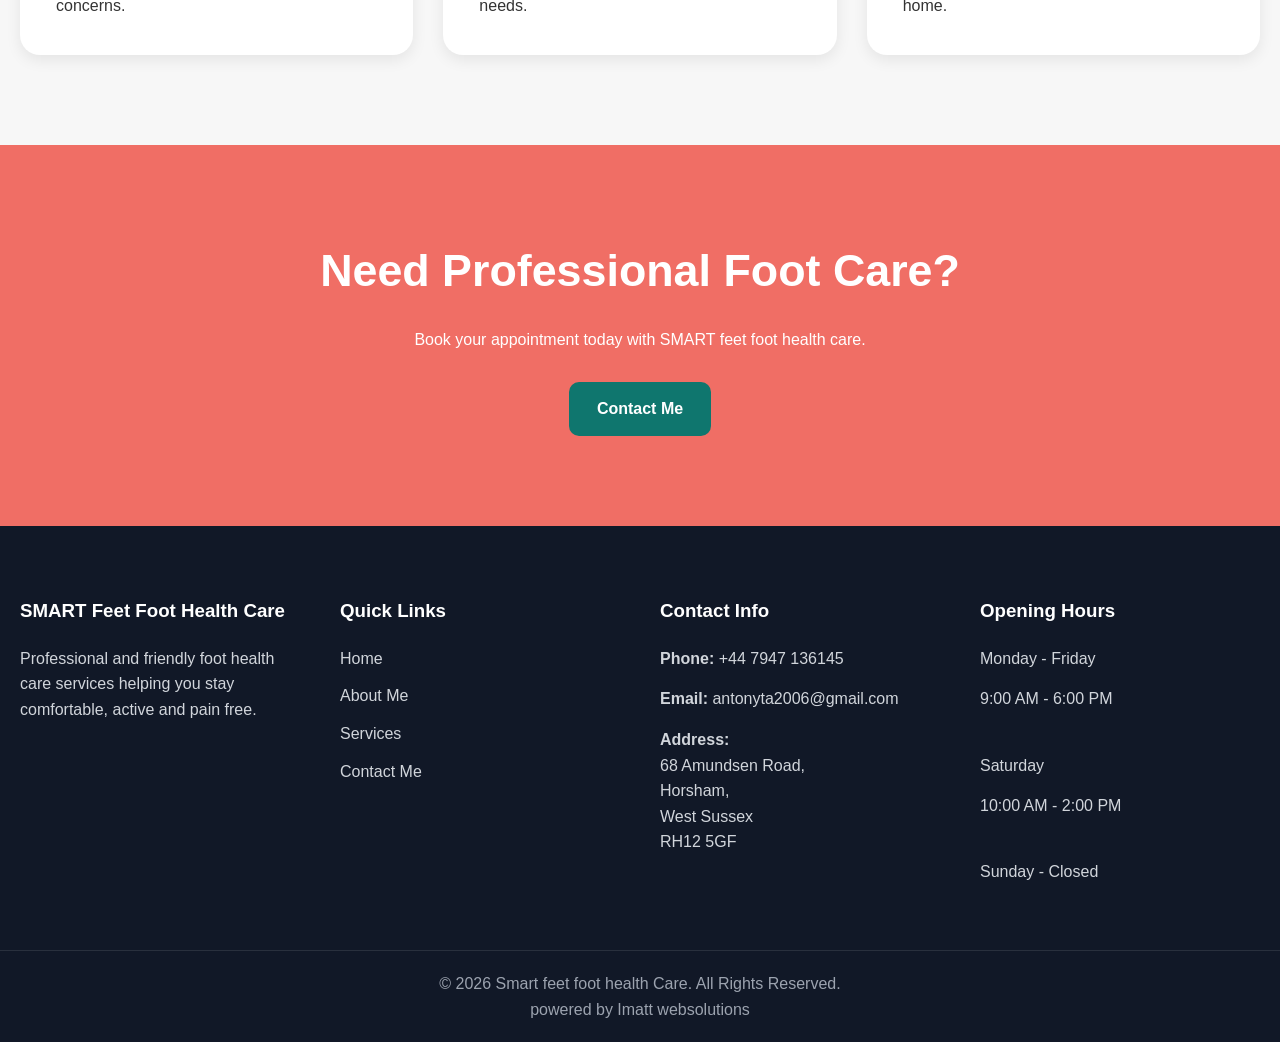
<file: services.html>
<!DOCTYPE html>
<html lang="en">
<head>
  <!-- Google tag (gtag.js) -->
<script async src="https://www.googletagmanager.com/gtag/js?id=G-RZLJ8C211P"></script>
<script>
  window.dataLayer = window.dataLayer || [];
  function gtag(){dataLayer.push(arguments);}
  gtag('js', new Date());

  gtag('config', 'G-RZLJ8C211P');
</script>
  <meta charset="UTF-8">
  <meta name="viewport" content="width=device-width, initial-scale=1.0">
  <title>Smart Feet Podiatry | Professional Foot Health Care in Sussex</title>

  <link rel="stylesheet" href="common.css">
</head>
<body>
<!-- ========================= -->
<!-- COMMON HEADER + NAVIGATION -->
<!-- Save this section in each page -->
<!-- ========================= -->

<header>
  <div class="container header-container">
<div class="logo">
  <a href="index.html">
    <img src="images/logo.png" alt="Smart Feet Foot Health Logo">
  </a>

  <div class="logo-text">
    <h1>Smart Feet Foot Health Care</h1>
    <p>Professional Podiatry Services</p>
  </div>
</div>

<div class="menu-toggle" id="menu-toggle">
  ☰
</div>

<nav class="navbar" id="navbar">
      <ul>
        <li><a href="index.html">Home</a></li>
        <li><a href="about.html">About Me</a></li>
        <li><a href="services.html" class="active">Services</a></li>
        <li><a href="contact.html">Contact Me</a></li>
      </ul>
    </nav>
  </div>
</header>

<!-- ========================= -->
<!-- COMMON HERO SECTION -->
<!-- Save this section in each page -->
<!-- ========================= -->

<section class="hero">
  <div class="hero-content">
    <h2>Professional Foot Care You Can Trust</h2>
    <p>
      Friendly and professional foot health treatments to help keep your feet healthy, comfortable and pain-free.
    </p><br>
            <!-- Hero Button -->
    <a href="contact.html#appointment" class="hero-btn">
      Book an Appointment
    </a>
  </div>
</section>
  <!-- Page Content -->
<section class="services-intro">

  <div class="container">

    <div class="section-title">
      <h2>Professional Foot Health Services</h2>

      <p>
        Providing personalised and professional treatments to help keep your feet healthy, comfortable and pain free.
      </p>
    </div>

  </div>

</section>
<section class="main-services">

  <div class="container">

    <div class="services-grid">

      <!-- Service 1 -->

      <div class="service-card services-page-card">

        <img src="images/routine-foot-care.jpeg" alt="Routine Foot Care">

        <h3>Routine Foot Care</h3>

        <p>
          Professional foot maintenance to keep your feet healthy and comfortable.
        </p>

      </div>

      <!-- Service 2 -->

       <div class="service-card services-page-card">

        <img src="images/nail-care.jpeg" alt="Nail Care">

        <h3>Nail Care</h3>

        <p>
          Treatment for thickened, damaged or painful nails.
        </p>

      </div>

      <!-- Service 3 -->

       <div class="service-card services-page-card">

        <img src="images/corn-callus.jpeg" alt="Corn and Callus Treatment">

        <h3>Corn & Callus Treatment</h3>

        <p>
          Relief from painful corns and hard skin build-up.
        </p>

      </div>

      <!-- Service 4 -->

       <div class="service-card services-page-card">

        <img src="images/diabetic-foot-care.jpeg" alt="Diabetic Foot Care">

        <h3>Diabetic Foot Care</h3>

        <p>
          Preventative foot care and monitoring for diabetic patients.
        </p>

      </div>

      <!-- Service 5 -->

       <div class="service-card services-page-card">

        <img src="images/ingrown-treatment.png" alt="Verruca Treatment">

        <h3>Ingrown Toenail Care</h3>

        <p>
          Professional ingrown toenail care, focusing on safe, gentle treatment to relieve pain and reduce inflammation.
        </p>

      </div>

       <!-- Service 5 -->

       <div class="service-card services-page-card">

        <img src="images/heel-treatment.jpeg" alt="Verruca Treatment">

        <h3>Cracked Heel Treatment</h3>

        <p>
          Cracked heel treatment to soften dry skin, relieve discomfort, and restore smooth, healthy feet.
        </p>

      </div>

      <!-- Service 6 -->

       <div class="service-card services-page-card">

        <img src="images/foot-health-advice.jpeg" alt="Foot Health Advice">

        <h3>Foot Health Advice</h3>

        <p>
          Guidance on footwear, hygiene and long-term foot care.
        </p>

      </div>

    </div>

  </div>

</section>
<section class="treatment-detail">

  <div class="container treatment-container">

    <div class="treatment-image">
      <img src="images/treatment-detail.png" alt="Foot Treatment">
    </div>

    <div class="treatment-content">

      <h2>Routine Foot Care Treatments</h2><br>

      <p>
        Routine foot care helps maintain healthy feet and prevents discomfort before problems become more serious.
      </p>

      <ul>

        <li>Nail trimming and maintenance</li>

        <li>Hard skin removal</li>

        <li>Corn reduction</li>

        <li>General foot assessment</li>

        <li>Foot hygiene advice</li>

      </ul>

    </div>

  </div>

</section>
<section class="foot-problems">

  <div class="container">

    <div class="section-title">
      <h2>Common Foot Problems I Treat</h2>
    </div>

    <div class="problems-grid">

      <div class="problem-card">
        <h3>Corns</h3>
      </div>

      <div class="problem-card">
        <h3>Calluses</h3>
      </div>

      <div class="problem-card">
        <h3>Thickened Nails</h3>
      </div>

      <div class="problem-card">
        <h3>Ingrown Toenails</h3>
      </div>

      <div class="problem-card">
        <h3>Dry Cracked Heels</h3>
      </div>

      <div class="problem-card">
        <h3>Diabetic Foot Concerns</h3>
      </div>

    </div>

  </div>

</section>

<section class="diabetic-care">

  <div class="container diabetic-container">

    <div class="diabetic-content">

      <h2>Diabetic Foot Care</h2><br>

      <p>
        Patients with diabetes require regular foot assessments and preventative care to reduce the risk of complications.
      </p><br>

      <p>
        I provide careful monitoring and gentle professional treatment tailored to diabetic foot health needs.
      </p>

    </div>

    <div class="diabetic-image">
      <img src="images/diabetic-foot-care-large.png" alt="Diabetic Foot Care">
    </div>

  </div>

</section>
<section class="home-visits">

  <div class="container">

    <div class="home-visit-card">

      <h2>Home Visit Appointments Available</h2>

      <p>
        Professional foot care treatments may also be available in the comfort of your own home for patients with limited mobility.
      </p>

      <a href="contact.html" class="btn-primary">
        Enquire About Home Visits
      </a>

    </div>

  </div>

</section>
<section class="treatment-process">

  <div class="container">

    <div class="section-title">
      <h2>What To Expect During Your Appointment</h2>
    </div>

    <div class="process-grid">

      <div class="process-card">
        <h3>1. Assessment</h3>
        <p>Foot health assessment and discussion of concerns.</p>
      </div>

      <div class="process-card">
        <h3>2. Treatment</h3>
        <p>Professional treatment tailored to your needs.</p>
      </div>

      <div class="process-card">
        <h3>3. Aftercare Advice</h3>
        <p>Guidance on maintaining healthy feet at home.</p>
      </div>

    </div>

  </div>

</section>
<section class="services-cta">

  <div class="container services-cta-container">

    <h2>Need Professional Foot Care?</h2>

    <p>
      Book your appointment today with SMART feet foot health care.
    </p>

    <a href="contact.html#appointment" class="btn-primary">
      Contact Me
    </a>

  </div>

</section>

<!-- ========================= -->
<!-- COMMON FOOTER -->
<!-- Save this section in each page -->
<!-- ========================= -->

<!-- ========================= -->
<!-- Footer -->
<!-- ========================= -->

<footer class="footer">

  <div class="container footer-container">

    <!-- Footer About -->
    <div class="footer-column">
      <h3>SMART Feet Foot Health Care</h3>

      <p>
        Professional and friendly foot health care services helping you stay comfortable, active and pain free.
      </p>
    </div>

    <!-- Quick Links -->
    <div class="footer-column">
      <h3>Quick Links</h3>

      <ul class="footer-links">
        <li><a href="index.html">Home</a></li>
        <li><a href="about.html">About Me</a></li>
        <li><a href="services.html" class="active">Services</a></li>
        <li><a href="contact.html">Contact Me</a></li>
      </ul>
    </div>

    <!-- Contact Information -->
    <div class="footer-column">
      <h3>Contact Info</h3>

      <p><strong>Phone:</strong> +44 7947 136145</p>

      <p><strong>Email:</strong> antonyta2006@gmail.com</p>

      <p>
        <strong>Address:</strong><br>
        68 Amundsen Road,<br>
        Horsham,<br>
        West Sussex<br>
        RH12 5GF
      </p>
    </div>

    <!-- Opening Hours -->
    <div class="footer-column">
      <h3>Opening Hours</h3>

      <p>Monday - Friday</p>
      <p>9:00 AM - 6:00 PM</p>

      <br>

      <p>Saturday</p>
      <p>10:00 AM - 2:00 PM</p>

      <br>

      <p>Sunday - Closed</p>
    </div>

  </div>

  <!-- Bottom Footer -->
  <div class="footer-bottom">
    <p>
      © 2026 Smart feet foot health Care. All Rights Reserved.
    </p>
    <p>powered by Imatt websolutions</p>
  </div>

</footer>
  <script src="common.js"></script>
<!-- WhatsApp Floating Button -->
<a 
  href="https://wa.me/447947136145" 
  class="whatsapp-float" 
  target="_blank"
>
  <img src="images/whatsapp-icon.png" alt="WhatsApp">
</a>
</body>
</html>
</file>
<file: common.css>
/* ========================= */
/* COMMON CSS */
/* Antony's Foot Health Care */
/* ========================= */

/* ========================= */
/* RESET */
/* ========================= */

* {
  margin: 0;
  padding: 0;
  box-sizing: border-box;
}

html,
body {
  width: 100%;
  overflow-x: hidden;
}

body {
  font-family: Arial, sans-serif;
  line-height: 1.6;
  color: #333;
  background-color: #f7f7f7;
}

img {
  max-width: 100%;
  display: block;
}

/* ========================= */
/* CONTAINER */
/* ========================= */

.container {
  width: 100%;
  max-width: 1400px;
  margin: 0 auto;
  padding-left: 20px;
  padding-right: 20px;
}

/* ========================= */
/* HEADER */
/* ========================= */

header {
  background-color: #0f766e;
  color: white;
  position: sticky;
  top: 0;
  z-index: 1000;
  width: 100%;
  box-shadow: 0 2px 10px rgba(0,0,0,0.1);
}

.header-container {
  display: flex;
  justify-content: space-between;
  align-items: center;
  padding: 18px 0;
  position: relative;
}

/* ========================= */
/* LOGO */
/* ========================= */

.logo {
  display: flex;
  align-items: center;
  gap: 15px;
}

.logo img {
  width: 100px;
  height: auto;
  object-fit: contain;
}

.logo-text h1 {
  font-size: 2rem;
  color: white;
  margin-bottom: 5px;
}

.logo-text p {
  font-size: 1rem;
  color: #d1fae5;
}

/* ========================= */
/* NAVIGATION */
/* ========================= */

.navbar ul {
  list-style: none;
  display: flex;
  gap: 35px;
}

.navbar a {
  text-decoration: none;
  color: white;
  font-weight: bold;
  font-size: 1.05rem;
  transition: 0.3s;
}

.navbar a:hover,
.navbar a.active {
  color: #d1fae5;
}

/* ========================= */
/* HAMBURGER */
/* ========================= */

.menu-toggle {
  display: none;
  font-size: 2rem;
  color: white;
  cursor: pointer;
}

/* ========================= */
/* HERO SECTION */
/* ========================= */

.hero {
  background:
    linear-gradient(rgba(0,0,0,0.45), rgba(0,0,0,0.45)),
    url('images/hero-foot-health.png');

  background-size: cover;
  background-position: center;

  height: 650px;

  display: flex;
  align-items: center;
  justify-content: center;

  text-align: center;

  color: white;
}

.hero-content h2 {
  font-size: 4rem;
  margin-bottom: 25px;
  line-height: 1.2;
}

.hero-content p {
  font-size: 1.3rem;
  max-width: 800px;
  margin: auto;
}
/* ========================= */
/* Hero Button */
/* ========================= */

.hero-btn {

  display: inline-block;

  background-color: #0f7b72;

  color: white;

  padding: 15px 34px;

  border-radius: 10px;

  text-decoration: none;

  font-size: 1rem;

  font-weight: 600;

  transition: all 0.3s ease;

  box-shadow: 0 5px 15px rgba(0,0,0,0.15);
}

.hero-btn:hover {

  background-color: #0b5f58;

  transform: translateY(-3px);

  box-shadow: 0 10px 22px rgba(15,123,114,0.25);
}

/* ========================= */
/* COMMON SECTION */
/* ========================= */

section {
  padding: 90px 0;
}

.section-title {
  text-align: center;
  margin-bottom: 55px;
}

.section-title h2 {
  font-size: 2.8rem;
  color: #0f766e;
  margin-bottom: 15px;
}

.section-title p {
  color: #666;
  max-width: 750px;
  margin: auto;
}

/* ========================= */
/* PAGE SECTION */
/* ========================= */

.page-section {
  padding: 80px 0;
}

.page-section h2 {
  font-size: 2.5rem;
  margin-bottom: 20px;
  color: #0f766e;
}

.page-section p {
  font-size: 1.1rem;
  margin-bottom: 15px;
}

/* ========================= */
/* BUTTONS */
/* ========================= */

.btn-primary,
.service-btn,
.contact-btn {
  display: inline-block;
  background-color: #0f766e;
  color: white;
  padding: 14px 28px;
  border-radius: 10px;
  text-decoration: none;
  font-weight: bold;
  transition: 0.35s ease;
}

.btn-primary:hover,
.service-btn:hover,
.contact-btn:hover {
  background-color: #0b5f58;
  transform: translateY(-3px);
  box-shadow: 0 10px 25px rgba(0,0,0,0.15);
}

/* ========================= */
/* WELCOME SECTION */
/* ========================= */

.welcome-container {

  display: grid;

  grid-template-columns: 1fr 1fr;

  gap: 50px;

  align-items: stretch;
}

/* ========================= */
/* Welcome Section Image */
/* ========================= */

.welcome-image img {

  width: 100%;

  height: 100%;

  min-height: 650px;

  object-fit: cover;

  border-radius: 20px;

  box-shadow: 0 5px 15px rgba(0,0,0,0.1);
}

/* ========================= */
/* GRID LAYOUTS */
/* ========================= */

.services-grid,
.why-grid,
.testimonial-grid,
.contact-grid,
.mission-grid,
.trust-grid,
.problems-grid,
.process-grid,
.areas-grid,
.care-grid {
  display: grid;
  gap: 30px;
}

/* ========================= */
/* SERVICES GRID */
/* ========================= */

.services-grid,
.why-grid,
.testimonial-grid,
.mission-grid,
.trust-grid {
  grid-template-columns: repeat(auto-fit, minmax(260px, 1fr));
}

/* ========================= */
/* CONTACT GRID */
/* ========================= */

.contact-grid {
  grid-template-columns: repeat(auto-fit, minmax(280px, 1fr));
}

/* ========================= */
/* AREA GRID */
/* ========================= */

.areas-grid {
  grid-template-columns: repeat(auto-fit, minmax(180px, 1fr));
}

/* ========================= */
/* CARE GRID */
/* ========================= */

.care-grid {
  grid-template-columns: repeat(auto-fit, minmax(300px, 1fr));
}

/* ========================= */
/* PROCESS GRID */
/* ========================= */

.problems-grid,
.process-grid {
  grid-template-columns: repeat(auto-fit, minmax(220px, 1fr));
}

/* ========================= */
/* CARDS */
/* ========================= */

.service-card,
.contact-card,
.trust-card,
.process-card,
.care-card {
  background: white;
  padding: 35px;
  border-radius: 20px;
  box-shadow: 0 5px 15px rgba(0,0,0,0.08);
  transition: all 0.35s ease;
  border: 1px solid transparent;
}
/* ========================= */
/* Why Choose Me Section */
/* ========================= */

.why-card {

  background-color: #d1e9eb;
  padding: 35px;
  border-radius: 20px;
  box-shadow: 0 5px 15px rgba(0,0,0,0.08);
  transition: all 0.35s ease;
  border: 1px solid transparent;
  
}

.problem-card {

  background-color: #d1e9eb;
  padding: 35px;
  border-radius: 20px;
  box-shadow: 0 5px 15px rgba(0,0,0,0.08);
  transition: all 0.35s ease;
  border: 1px solid transparent;
  
}

.mission-card {

  background-color: #d1e9eb;
  padding: 35px;
  border-radius: 20px;
  box-shadow: 0 5px 15px rgba(0,0,0,0.08);
  transition: all 0.35s ease;
  border: 1px solid transparent;
  
}
.testimonial-card {

  background-color: #cbf2e0;
  padding: 35px;
  border-radius: 20px;
  box-shadow: 0 5px 15px rgba(0,0,0,0.08);
  transition: all 0.35s ease;
  border: 1px solid transparent;
  
}

.service-card:hover,
.why-card:hover,
.testimonial-card:hover,
.contact-card:hover,
.mission-card:hover,
.trust-card:hover,
.problem-card:hover,
.process-card:hover,
.care-card:hover {
  transform: translateY(-8px);

  box-shadow:
    0 15px 35px rgba(0,0,0,0.18),
    0 8px 18px rgba(15,123,114,0.15);

  border-color: #0f766e;
}

/* ========================= */
/* SERVICE IMAGES */
/* ========================= */

/* ========================= */
/* Service Card Images */
/* ========================= */

.service-card {

  overflow: hidden;
}

/* ========================= */
/* Services Page Card Color */
/* ========================= */

.services-page-card {
  background: #c6e7f5; /* light blue */
}

.service-card img {

  width: 100%;

  height: 220px;

  object-fit: cover;

  border-radius: 15px;

  margin-bottom: 20px;

  transition: transform 0.4s ease;
}

/* Image Hover Zoom */

.service-card:hover img {

  transform: scale(1.08);
  filter: brightness(1.03);
}

/* ========================= */
/* FAQ SECTION */
/* ========================= */

.faq-item {
  margin-bottom: 30px;
}

.faq-item h3 {
  color: #0f766e;
  margin-bottom: 10px;
}

/* ========================= */
/* CTA SECTIONS */
/* ========================= */

.cta-section,
.about-cta,
.services-cta {
  text-align: center;
  color: white;
}

.cta-section,
.about-cta {
  background-color: #0f766e;
}

.services-cta {
  background-color: #f06e65;
}

.cta-section h2,
.about-cta h2,
.services-cta h2 {
  font-size: 2.8rem;
  margin-bottom: 20px;
}

.cta-section p,
.about-cta p,
.services-cta p {
  margin-bottom: 30px;
}

/* ========================= */
/* CONTACT */
/* ========================= */

.contact-icon {
  font-size: 3rem;
  margin-bottom: 20px;
}

.contact-card h3 {
  color: #0f766e;
  margin-bottom: 15px;
}

.contact-card p {
  margin-bottom: 25px;
}

.contact-form {
  max-width: 700px;
  margin: auto;
}

.form-group {
  margin-bottom: 20px;
}

.contact-form input,
.contact-form textarea {
  width: 100%;
  padding: 16px;
  border-radius: 10px;
  border: 1px solid #ddd;
  font-size: 1rem;
}

/* ========================= */
/* MAP */
/* ========================= */

.map-container {
  border-radius: 20px;
  overflow: hidden;
  box-shadow: 0 5px 15px rgba(0,0,0,0.1);
}

/* ========================= */
/* HOURS */
/* ========================= */

.hours-card {
  max-width: 700px;
  margin: auto;
  background: white;
  padding: 40px;
  border-radius: 20px;
  box-shadow: 0 5px 15px rgba(0,0,0,0.08);
}

.hours-card h2 {
  text-align: center;
  margin-bottom: 30px;
  color: #0f766e;
}

.hours-row {
  display: flex;
  justify-content: space-between;
  padding: 15px 0;
  border-bottom: 1px solid #eee;
}

/* ========================= */
/* ABOUT */
/* ========================= */

.about-profile-container,
.qualifications-container,
.treatment-container,
.diabetic-container {
  display: grid;
  grid-template-columns: 1fr 1fr;
  gap: 50px;
  align-items: center;
}

.profile-image img,
.qualifications-image img,
.treatment-image img,
.diabetic-image img {
  width: 100%;
  border-radius: 20px;
  box-shadow: 0 5px 15px rgba(0,0,0,0.1);
}

/* ========================= */
/* QUALIFICATION LIST */
/* ========================= */

.qualification-list {
  margin-top: 20px;
  padding-left: 20px;
}

.qualification-list li {
  margin-bottom: 15px;
  font-size: 1.05rem;
}

/* ========================= */
/* TREATMENT CONTENT */
/* ========================= */

.treatment-content ul {
  margin-top: 20px;
  padding-left: 20px;
}

.treatment-content li {
  margin-bottom: 12px;
}

/* ========================= */
/* PHILOSOPHY */
/* ========================= */

.philosophy-card {
  max-width: 900px;
  margin: auto;
  background: white;
  padding: 50px;
  border-radius: 20px;
  text-align: center;
  box-shadow: 0 5px 15px rgba(0,0,0,0.08);
}

/* ========================= */
/* SERVICE AREA */
/* ========================= */

.service-area-text {
  text-align: center;
  max-width: 800px;
  margin: auto;
  font-size: 1.1rem;
}

/* ========================= */
/* HOME VISIT */
/* ========================= */

.home-visit-card {
  background-color: #0f766e;
  color: white;
  padding: 60px;
  border-radius: 20px;
  text-align: center;
}

.home-visit-card h2 {
  margin-bottom: 20px;
}

.home-visit-card p {
  margin-bottom: 30px;
}

/* ========================= */
/* CARE CARD */
/* ========================= */

.care-card h3 {
  margin-bottom: 20px;
  color: #0f766e;
}

.care-card ul {
  padding-left: 20px;
}

.care-card li {
  margin-bottom: 12px;
}

/* ========================= */
/* AREA CARD */
/* ========================= */

.area-card {
  background-color: #0f766e;
  color: white;
  padding: 25px;
  text-align: center;
  border-radius: 12px;
  font-weight: bold;
  transition: 0.3s ease;
}

.area-card:hover {
  transform: translateY(-5px);
  background-color: #0b5f58;
  box-shadow: 0 10px 25px rgba(0,0,0,0.2);
}

/* ========================= */
/* FOOTER */
/* ========================= */

.footer {
  background-color: #111827;
  color: #d1d5db;
  padding-top: 70px;
}

.footer-container {
  display: grid;
  grid-template-columns: repeat(auto-fit, minmax(230px, 1fr));
  gap: 40px;
  padding-bottom: 50px;
}

.footer-column h3 {
  color: white;
  margin-bottom: 20px;
}

.footer-column p {
  margin-bottom: 15px;
}

.footer-links {
  list-style: none;
}

.footer-links li {
  margin-bottom: 12px;
}

.footer-links a {
  text-decoration: none;
  color: #d1d5db;
  transition: 0.3s;
}

.footer-links a:hover {
  color: #25D366;
  padding-left: 5px;
}

.footer-bottom {
  border-top: 1px solid rgba(255,255,255,0.1);
  text-align: center;
  padding: 20px 0;
  color: #9ca3af;
}

/* ========================= */
/* WHATSAPP FLOAT */
/* ========================= */

.whatsapp-float {
  position: fixed;
  bottom: 25px;
  right: 25px;
  width: 70px;
  height: 70px;
  background-color: #25D366;
  border-radius: 50%;
  display: flex;
  align-items: center;
  justify-content: center;
  z-index: 9999;
  box-shadow: 0 5px 15px rgba(0,0,0,0.25);
  transition: 0.3s ease;
}

.whatsapp-float:hover {
  transform: scale(1.1);
}

.whatsapp-float img {
  width: 38px;
}

/* ========================= */
/* MOBILE RESPONSIVE */
/* ========================= */

@media (max-width: 768px) {

  /* Header */

  .header-container {
    flex-wrap: nowrap;
    padding: 15px 0;
    align-items: center;
  }

  .logo {
    width: 85%;
    gap: 10px;
  }

  .logo img {
    width: 90px;
  }

  .logo-text h1 {
    font-size: 1.5rem;
    line-height: 1.3;
  }

  .logo-text p {
    font-size: 0.9rem;
  }

  /* Hamburger */

  .menu-toggle {
    display: block;
    font-size: 2.3rem;
    margin-left: auto;
    padding-right: 5px;
  }

  /* Navbar */

  .navbar {
    display: none;
    position: absolute;
    top: 100%;
    left: 0;
    width: 100%;
    background-color: #0f766e;
    padding: 20px 0;
    z-index: 999;
  }

  .navbar.active {
    display: block;
  }

  .navbar ul {
    flex-direction: column;
    align-items: center;
    gap: 20px;
  }

  .navbar a {
    font-size: 1.1rem;
  }

  /* Hero */

  .hero {
    height: 500px;
    padding: 20px;
  }

  .hero-content h2 {
    font-size: 2.5rem;
  }

  .hero-content p {
    font-size: 1rem;
  }
  .hero-btn {

    padding: 14px 26px;

    font-size: 0.95rem;

    width: auto;

    max-width: 90%;
  }
  /* Grids */

  .welcome-container,
  .about-profile-container,
  .qualifications-container,
  .treatment-container,
  .diabetic-container {
    grid-template-columns: 1fr;
  }
   .welcome-image img {

    min-height: auto;

    height: auto;
  }

  /* Hours */

  .hours-row {
    flex-direction: column;
    gap: 5px;
  }

  /* Footer */

 .footer {

    text-align: left;

    padding-top: 40px;
  }

  .footer-container {

    display: grid;

    grid-template-columns: 1fr 1fr;

    gap: 25px;

    padding-bottom: 30px;
  }

  .footer-column h3 {

    font-size: 1.1rem;

    margin-bottom: 12px;
  }

  .footer-column p,
  .footer-links a {

    font-size: 0.9rem;

    line-height: 1.5;
  }

  .footer-links li {

    margin-bottom: 8px;
  }

  .footer-bottom {

    font-size: 0.8rem;

    padding: 15px 10px;

    text-align: center;
  }
.footer-column:first-child {

    grid-column: 1 / -1;
  }


  /* Sections */

  section {
    padding: 70px 0;
  }

  .section-title h2 {
    font-size: 2rem;
  }

  .cta-section h2,
  .about-cta h2,
  .services-cta h2 {
    font-size: 2rem;
  }

  .philosophy-card,
  .home-visit-card {
    padding: 30px;
  }

  .whatsapp-float {
    width: 60px;
    height: 60px;
  }

  .whatsapp-float img {
    width: 32px;
  }

}
/* ========================= */
/* Mobile Navigation */
/* ========================= */

@media (max-width: 768px) {

  .navbar {

    position: fixed;

    top: 0;
    left: -100%;

    width: 280px;
    height: 100vh;

    background-color: #0f766e;

    padding: 80px 30px;

    transition: 0.35s ease;

    z-index: 9999;

    display: flex;
    flex-direction: column;
  }

  .navbar.active {

    left: 0;
  }

  .navbar ul {

    display: flex;
    flex-direction: column;

    gap: 25px;
  }

  .navbar ul li a {

    font-size: 1.2rem;

    color: white;
  }

  /* Close Button */

  .close-menu {

    position: absolute;

    top: 20px;
    right: 25px;

    font-size: 2rem;

    color: white;

    cursor: pointer;
  }

  /* Hamburger */

  .menu-toggle {

    display: block;

    font-size: 2.2rem;

    cursor: pointer;

    color: white;

    z-index: 10000;
  }

}
/* ========================= */
/* Hide Close Button on Desktop */
/* ========================= */

.close-menu {
  display: none;
}

/* ========================= */
/* Mobile Only */
/* ========================= */

@media (max-width: 768px) {

  .close-menu {
    display: block;
  }

}
/* ========================= */
/* Appointment Form */
/* ========================= */

.appointment-section {

  background-color: #f8fafc;
}

.appointment-form {

  max-width: 800px;

  margin: auto;

  background: white;

  padding: 50px;

  border-radius: 20px;

  box-shadow: 0 5px 20px rgba(0,0,0,0.08);
}

.appointment-form .form-group {

  margin-bottom: 25px;
}

.appointment-form label {

  display: block;

  margin-bottom: 10px;

  font-weight: 600;

  color: #0f172a;
}

.appointment-form input,
.appointment-form select,
.appointment-form textarea {

  width: 100%;

  padding: 15px;

  border: 1px solid #d1d5db;

  border-radius: 10px;

  font-size: 1rem;

  transition: 0.3s ease;
}

.appointment-form input:focus,
.appointment-form select:focus,
.appointment-form textarea:focus {

  outline: none;

  border-color: #0f7b72;

  box-shadow: 0 0 0 3px rgba(15,123,114,0.15);
}

.radio-group {

  display: flex;

  gap: 30px;

  margin-top: 10px;
}

.radio-group label {

  display: flex;

  align-items: center;

  gap: 8px;

  font-weight: normal;
}

.appointment-btn {

  width: 100%;

  background-color: #0f7b72;

  color: white;

  border: none;

  padding: 16px;

  border-radius: 10px;

  font-size: 1rem;

  font-weight: 600;

  cursor: pointer;

  transition: 0.3s ease;
}

.appointment-btn:hover {

  background-color: #0b5f58;

  transform: translateY(-2px);

  box-shadow: 0 8px 18px rgba(15,123,114,0.25);
}

/* ========================= */
/* Mobile Responsive */
/* ========================= */

@media (max-width: 768px) {

  .appointment-form {

    padding: 30px 20px;
  }

  .radio-group {

    flex-direction: column;

    gap: 12px;
  }
}
</file>
